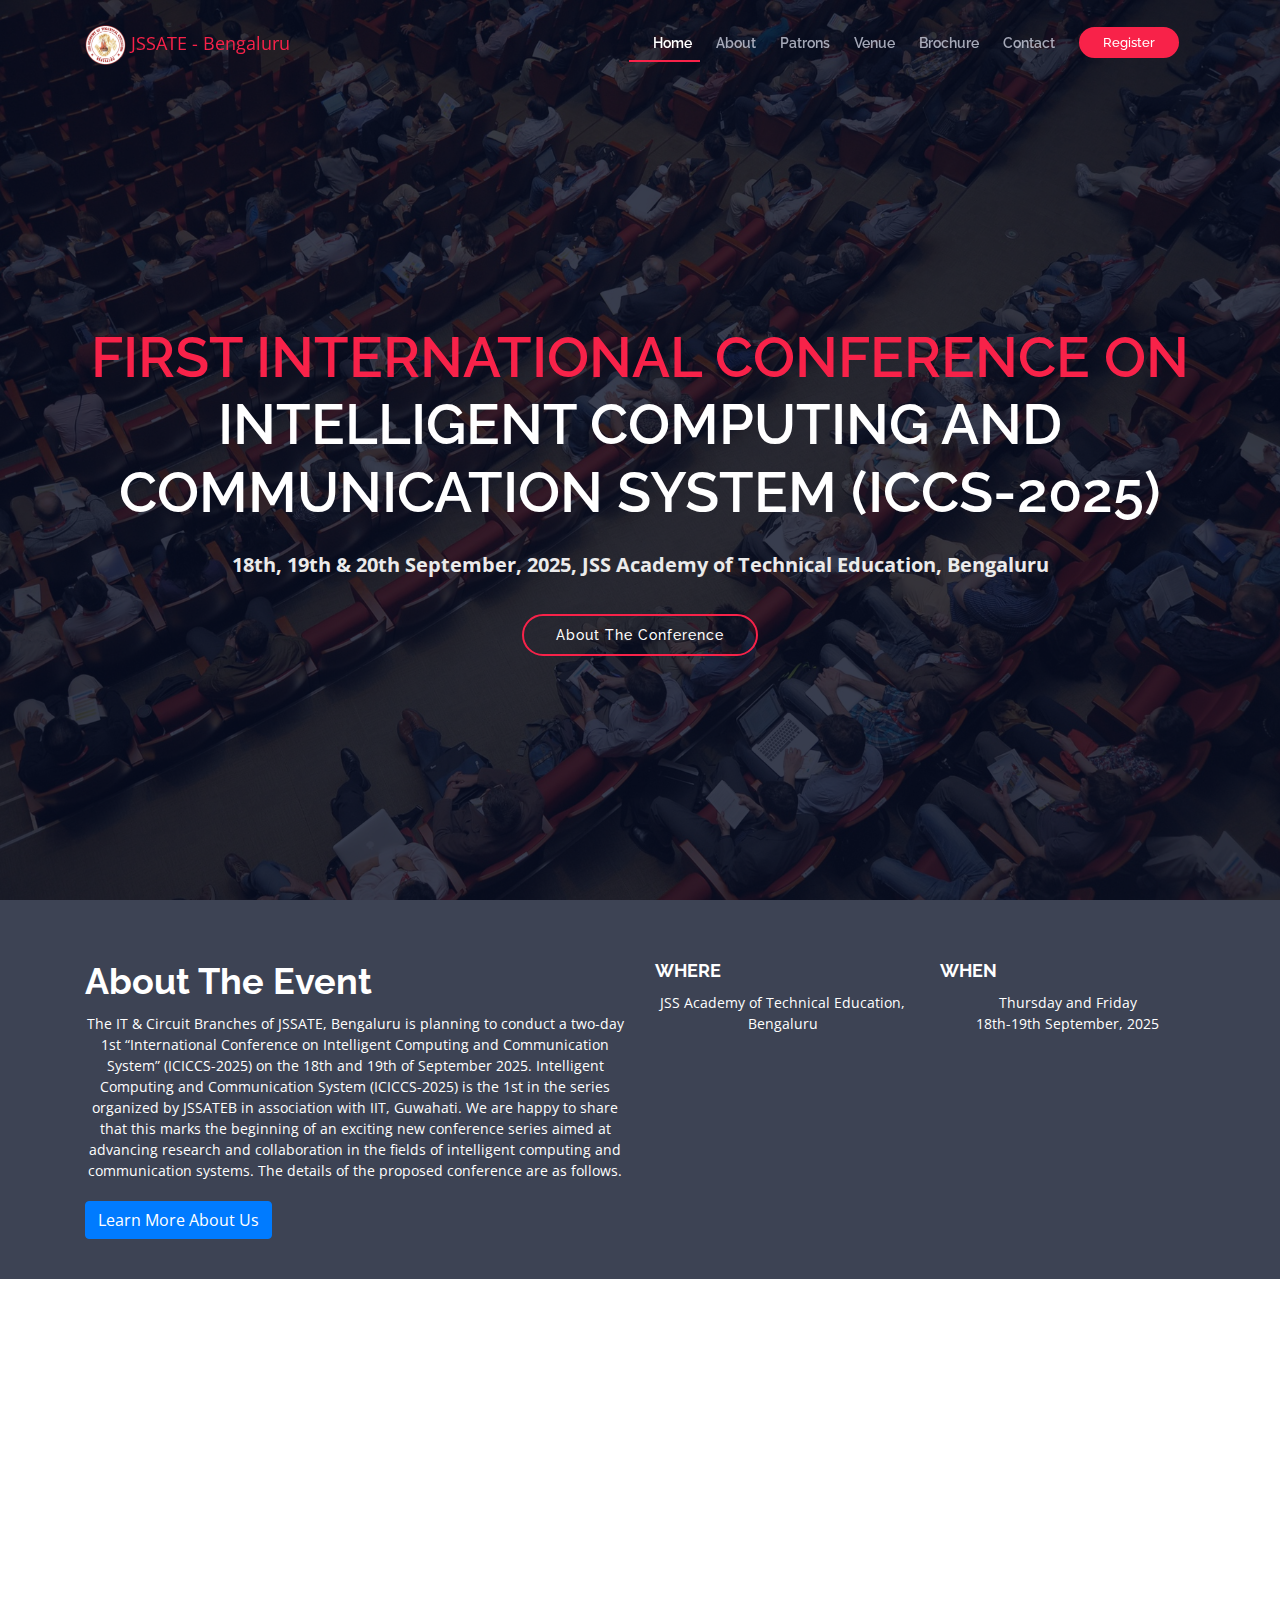
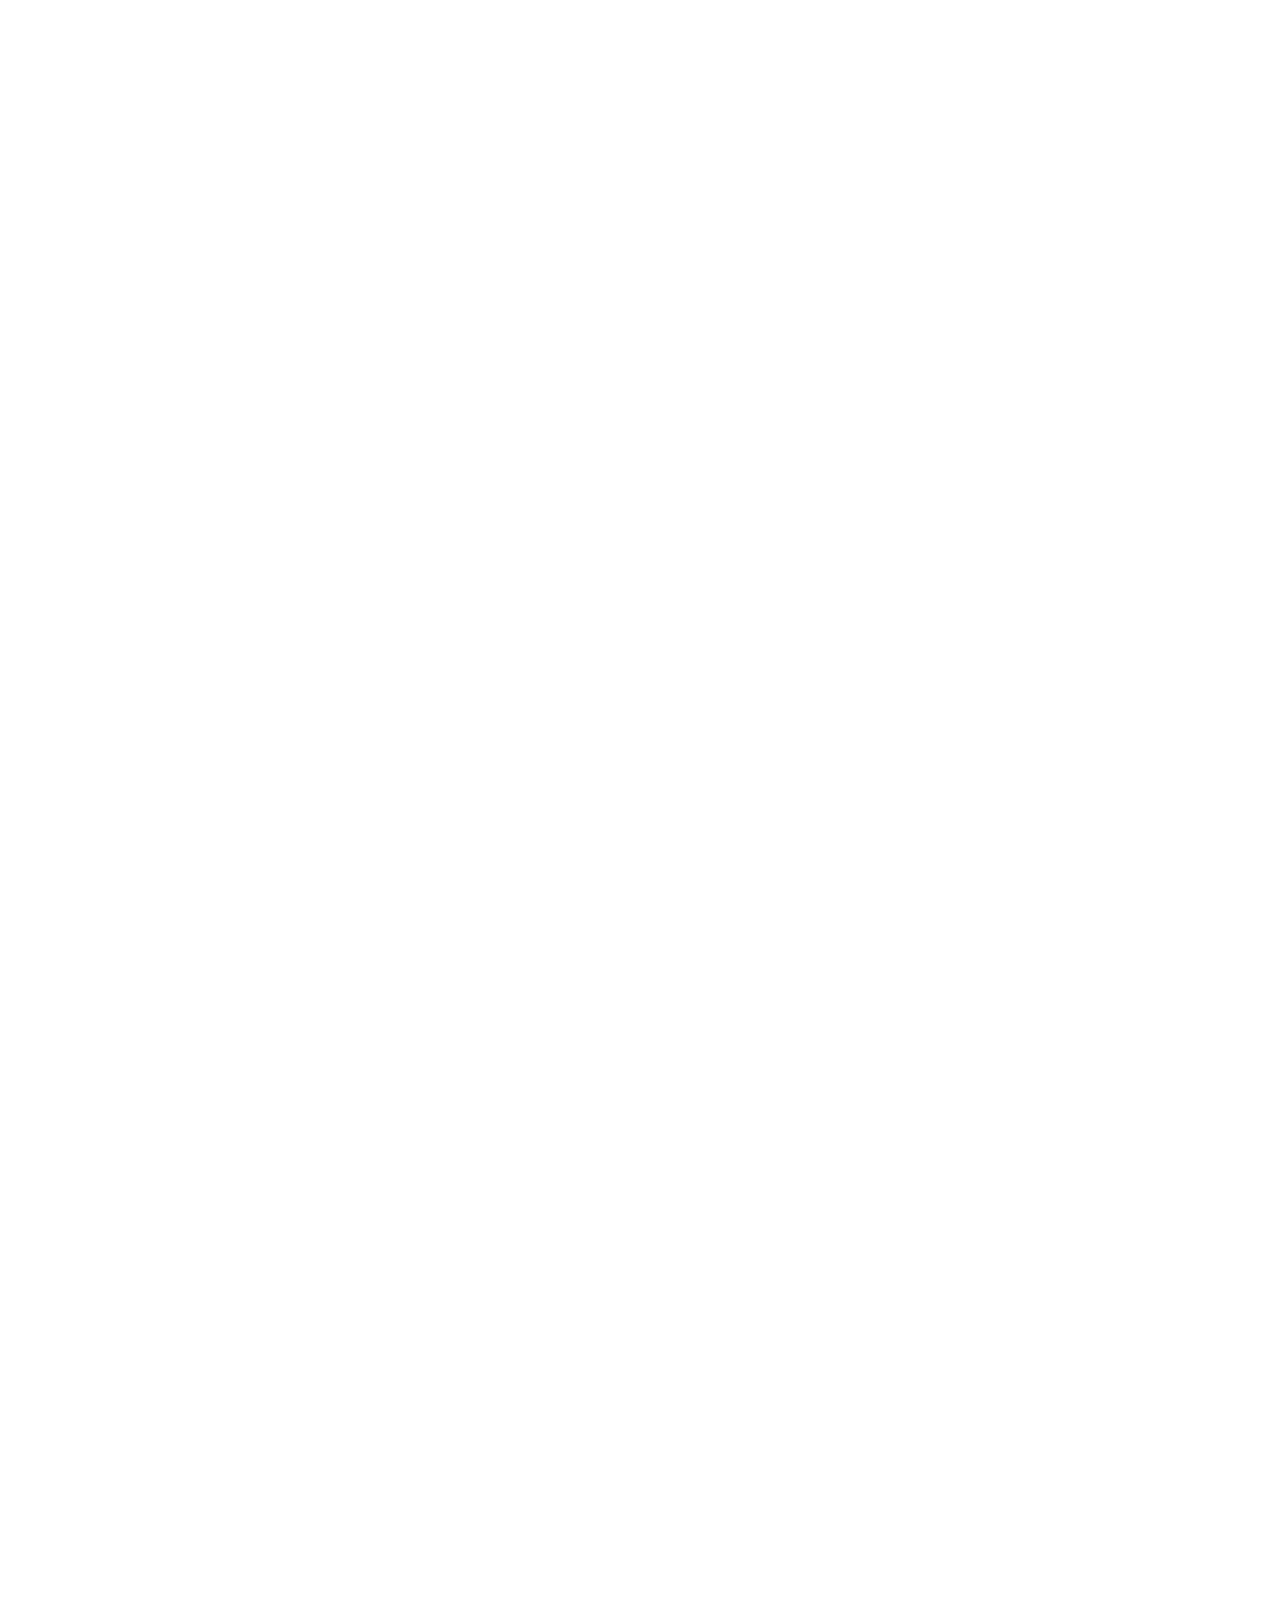
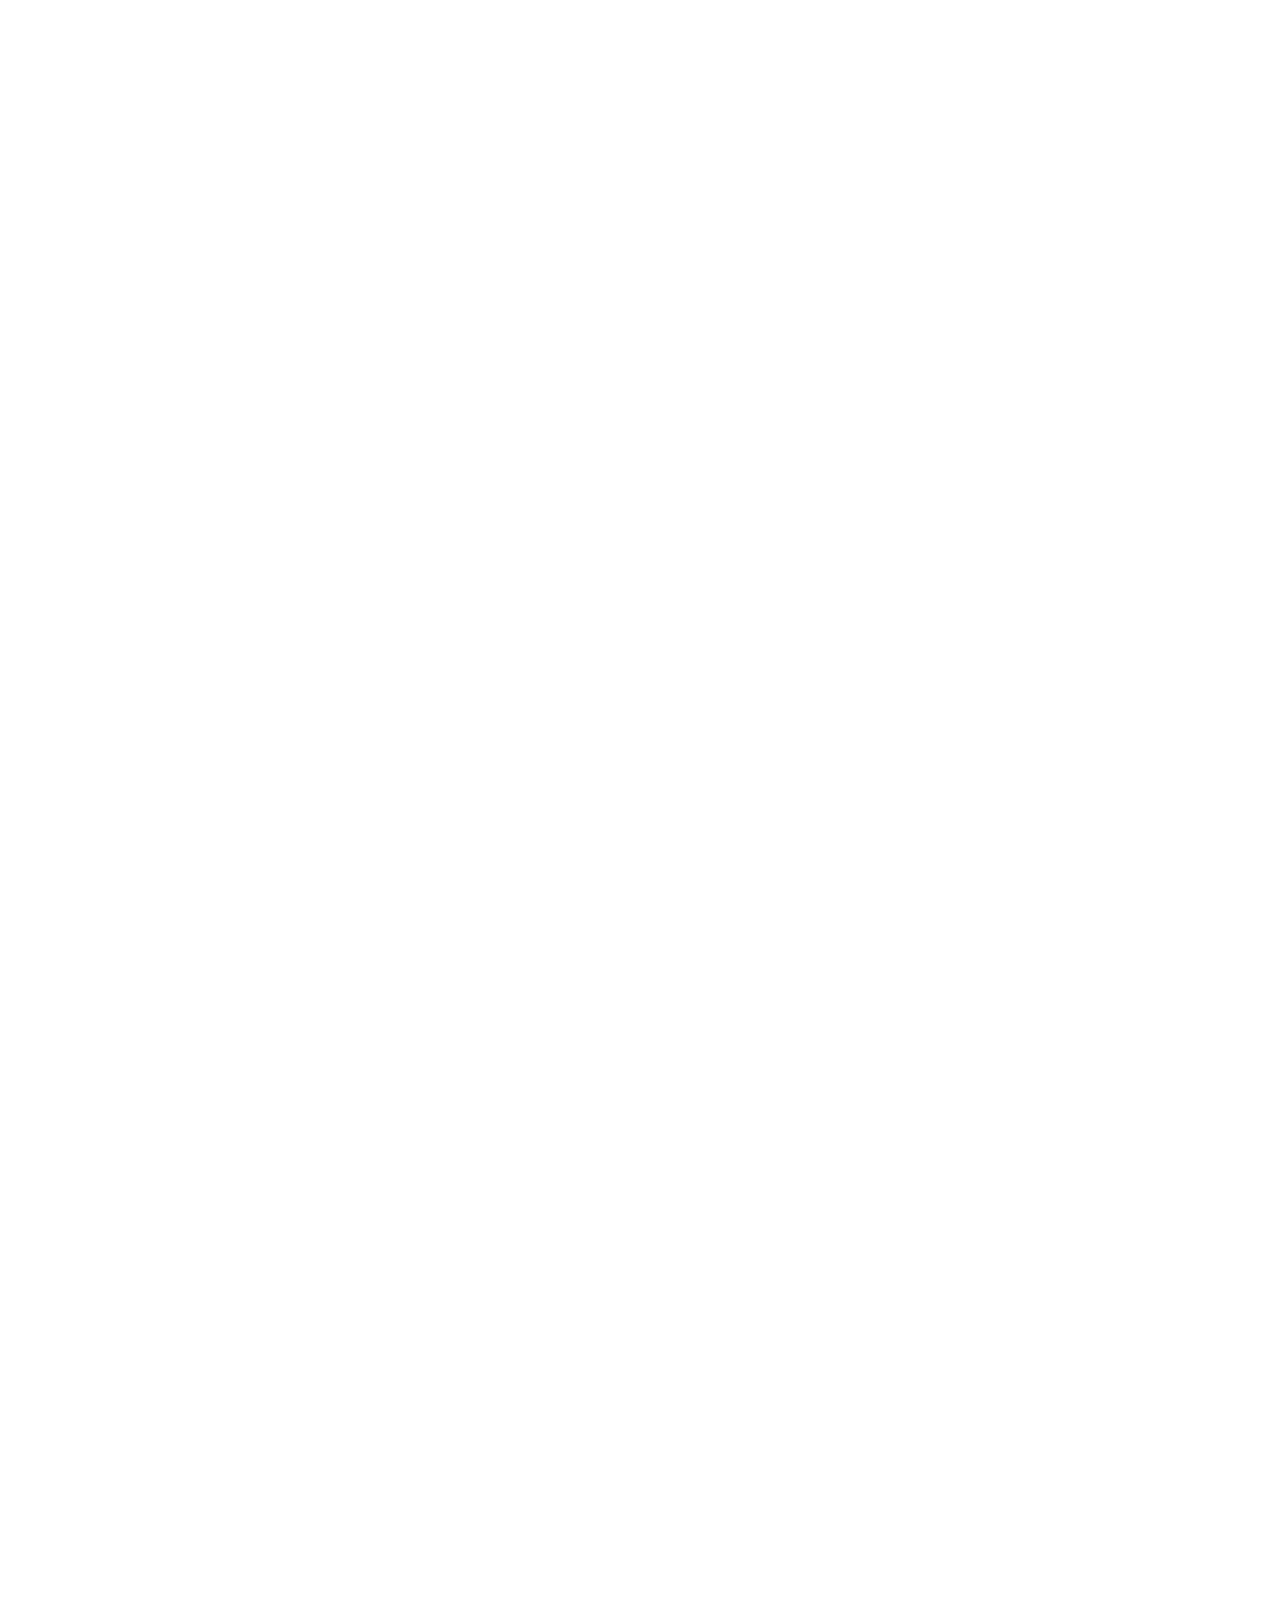
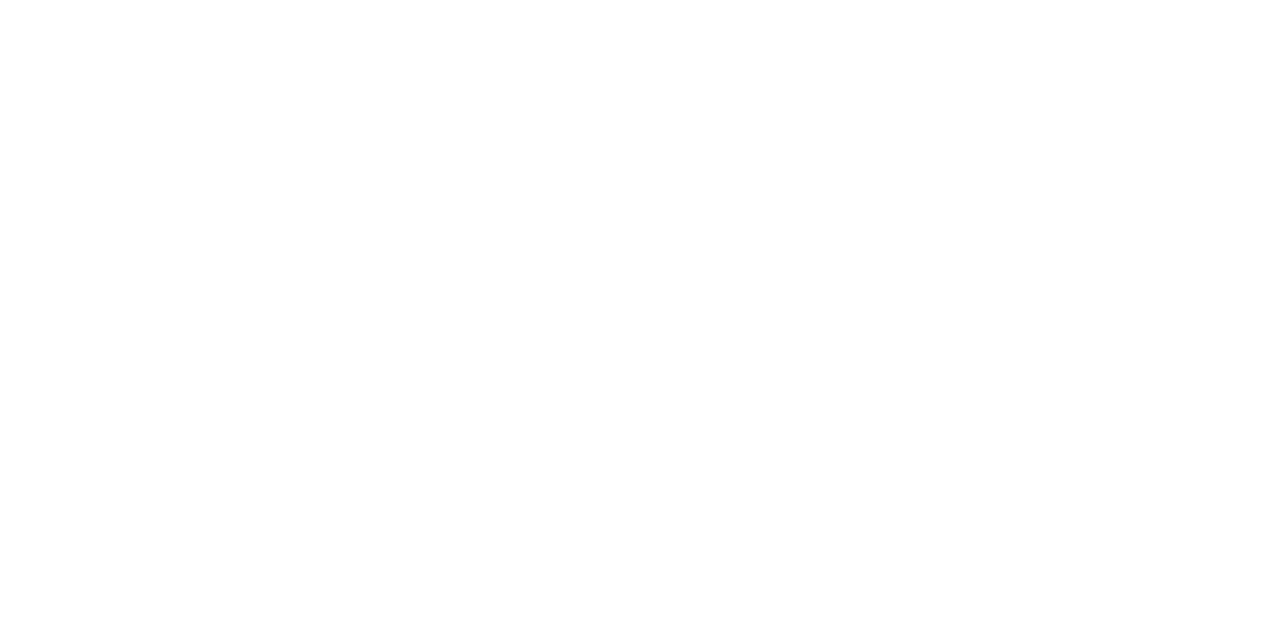
<file: index.html>
<!DOCTYPE html>
<html lang="en">

<head>
  <meta charset="utf-8">
  <title>JSSATE- IEEE International Conference</title>
  <meta content="width=device-width, initial-scale=1.0" name="viewport">
  <meta content="" name="keywords">
  <meta content="" name="description">

  <!-- Favicons -->
  <link href="img/gallery/jssate.webp" rel="icon">
  <link href="img/apple-touch-icon.png" rel="apple-touch-icon">

  <!-- Google Fonts -->
  <link href="https://fonts.googleapis.com/css?family=Open+Sans:300,300i,400,400i,700,700i|Raleway:300,400,500,700,800" rel="stylesheet">

  <!-- Bootstrap CSS File -->
  <link href="lib/bootstrap/css/bootstrap.min.css" rel="stylesheet">

  <!-- Libraries CSS Files -->
  <link href="lib/font-awesome/css/font-awesome.min.css" rel="stylesheet">
  <link href="lib/animate/animate.min.css" rel="stylesheet">
  <link href="lib/venobox/venobox.css" rel="stylesheet">
  <link href="lib/owlcarousel/assets/owl.carousel.min.css" rel="stylesheet">

  <!-- Main Stylesheet File -->
  <link href="css/style.css" rel="stylesheet">

  <!-- =======================================================
    Theme Name: TheEvent
    Theme URL: https://bootstrapmade.com/theevent-conference-event-bootstrap-template/
    Author: BootstrapMade.com
    License: https://bootstrapmade.com/license/
  ======================================================= -->
</head>

<body>

  <!--==========================
    Header
  ============================-->
  <header id="header">
    <div class="container">

      <div id="logo" class="pull-left">
        <!-- Uncomment below if you prefer to use a text logo -->
        <style>
          p {
              color: white;
              text-align: center;
              font-size: large;
          }
      </style>
      
      <p><a href= "index.html"><img src="img/onlyjss.png" alt="" title="">  JSSATE - Bengaluru <p> 
        
      </div>
     

      <nav id="nav-menu-container">
        <ul class="nav-menu">
          <li class="menu-active"><a href="#intro">Home</a></li>
          <li><a href="about.html">About</a></li>
          <li><a href="patrons.html">Patrons</a></li>
          <li><a href="#venue">Venue</a></li>
          <li><a href="brochure.html">Brochure</a></li>
          <!-- <li><a href="#hotels">Hotels</a></li>
          <li><a href="#gallery">Gallery</a></li> -->
          <!-- <li><a href="#supporters">Sponsors</a></li> -->
          <li><a href="#contact">Contact</a></li>
          
          <li class="buy-tickets"><a href="register.html">Register</a></li>


        </ul>
      </nav><!-- #nav-menu-container -->
    </div>
  </header><!-- #header -->

  <!--==========================
    Intro Section
  ============================-->
  <section id="intro">
    <div class="intro-container wow fadeIn">
      <h1 class="mb-4 pb-0"><span>FIRST INTERNATIONAL CONFERENCE ON </span><br>INTELLIGENT COMPUTING AND COMMUNICATION SYSTEM (ICCS-2025)<br></h1>
      <p class="mb-4 pb-0">18th, 19th & 20th September, 2025, JSS Academy of Technical Education, Bengaluru</p>
<!--       <a href="Youtube Video abt coference" class="venobox play-btn mb-4" data-vbtype="video"
        data-autoplay="true"></a> -->
      <a href="about.html" class="about-btn scrollto">About The Conference</a>
    </div>
  </section>

  <main id="main">

 <!--==========================
  About Section
============================-->
<section id="about">
  <div class="container">
    <div class="row">
      <div class="col-lg-6">
        <h2>About The Event</h2>
        <p>The IT & Circuit Branches of JSSATE, Bengaluru is planning to conduct a two-day 1st 
          “International Conference on Intelligent Computing and Communication System” (ICICCS-2025) on the 18th and 19th of September 2025. 
          Intelligent Computing and Communication System (ICICCS-2025) is the 1st in the series organized by JSSATEB in association with IIT, Guwahati.
          We are happy to share that this marks the beginning of an exciting new conference series aimed at advancing research and collaboration in the 
          fields of intelligent computing and communication systems. The details of the proposed conference are as follows.
        </p>
        <a href="about.html" class="btn btn-primary">Learn More About Us</a>
       
      </div>
      <div class="col-lg-3">
        <h3>Where</h3>
        <p>JSS Academy of Technical Education, Bengaluru</p>
      </div>
      <div class="col-lg-3">
        <h3>When</h3>
        <p>Thursday and Friday<br>18th-19th September, 2025</p>
      </div>
    </div>
  </div>
</section>


<section id="speakers" class="wow fadeInUp">
  <div class="container">
    <div class="section-header">
      <h2>PATRONS</h2>
    </div>

    <!-- Row for Jagadguru Sri Shivarathri Deshikendra Mahaswamigalavaru -->
    <div class="row justify-content-center">
      <div class="col-lg-6 col-md-6">
        <div class="speaker text-center">
          <img src="img/shivarathri_swamiji.png" alt="Speaker 1" class="img-fluid">
          <div class="details">
            <h3 style="font-size: 15px;">His Holiness<br>Jagadguru Sri Shivarathri Deshikendra Mahaswamigalavaru</h3>
            <p>Chief Patron</p>
          </div>
        </div>
      </div>
    </div>

    <!-- Other Patrons -->
    <div class="row">
      <div class="col-lg-4 col-md-6">
        <div class="speaker">
          <img src="img/bhetsurmath.jpg" alt="Speaker 2" class="img-fluid">
          <div class="details">
            <h3>Dr. C G Betsurmath</h3>
            <p>Patron Executive Secretary, JSSMVP, Mysuru</p>
          </div>
        </div>
      </div>
      <div class="col-lg-4 col-md-6">
        <div class="speaker">
          <img src="img/Suresh.jpg" alt="Speaker 3" class="img-fluid">
          <div class="details">
            <h3>Dr. B. Suresh</h3>
            <p style="font-size: 10px;">Patron Pro-Chancellor, JSS AHER-Mysuru & Director, TED, JSSMVP, Mysuru</p>
          </div>
        </div>
      </div>
      <div class="col-lg-4 col-md-6">
        <div class="speaker">
          <img src="img/mahadevswamy.jpeg" alt="Speaker 5" class="img-fluid">
          <div class="details">
            <h3>Dr. H R Mahadevaswamyr</h3>
            <p style="font-size: 10px;">Patron Vice Chancellor, VTU, Belagavi</p>
          </div>
        </div>
      </div>
    </div>

    <!-- Last Row (Centered) -->
    <div class="row justify-content-center">
      <div class="col-lg-4 col-md-6">
        <div class="speaker text-center">
          <img src="img/vidyashankar.png" alt="Speaker 6" class="img-fluid">
          <div class="details">
            <h3> Dr. S. Vidyashankar </h3>
            <p>Patron Vice Chancellor, VTU, Belagavi</p>
          </div>
        </div>
      </div>
      <div class="col-lg-4 col-md-6">
        <div class="speaker text-center">
          <img src="img/bhimasen.jpeg" alt="Speaker 4" class="img-fluid">
          <div class="details">
            <h3>Dr. Bhimasen Soragaon</h3>
            <p>Co-Patron JSSATE, Bengaluru </p>
          </div>
        </div>
      </div>
    </div>
  </div>
</section>




    <!--==========================
      Schedule Section
    ============================-->
    <!-- <section id="schedule" class="section-with-bg">
      <div class="container wow fadeInUp">
        <div class="section-header">
          <h2>Event Schedule</h2>
          <p>Here is our event schedule</p>
        </div>

        <ul class="nav nav-tabs" role="tablist">
          <li class="nav-item">
            <a class="nav-link active" href="#day-1" role="tab" data-toggle="tab">Day 1</a>
          </li>
          <li class="nav-item">
            <a class="nav-link" href="#day-2" role="tab" data-toggle="tab">Day 2</a>
          </li>
          <li class="nav-item">
            <a class="nav-link" href="#day-3" role="tab" data-toggle="tab">Day 3</a>
          </li>
        </ul>

        <h3 class="sub-heading">Voluptatem nulla veniam soluta et corrupti consequatur neque eveniet officia. Eius
          necessitatibus voluptatem quis labore perspiciatis quia.</h3>

        <div class="tab-content row justify-content-center">

          <!-- Schdule Day 1 -->
          <!-- <div role="tabpanel" class="col-lg-9 tab-pane fade show active" id="day-1">

            <div class="row schedule-item">
              <div class="col-md-2"><time>09:30 AM</time></div>
              <div class="col-md-10">
                <h4>Registration</h4>
                <p>Fugit voluptas iusto maiores temporibus autem numquam magnam.</p>
              </div>
            </div>

            <div class="row schedule-item">
              <div class="col-md-2"><time>10:00 AM</time></div>
              <div class="col-md-10">
                <div class="speaker">
                  <img src="img/speakers/1.jpg" alt="Brenden Legros">
                </div>
                <h4>Keynote <span>Brenden Legros</span></h4>
                <p>Facere provident incidunt quos voluptas.</p>
              </div>
            </div>

            <div class="row schedule-item">
              <div class="col-md-2"><time>11:00 AM</time></div>
              <div class="col-md-10">
                <div class="speaker">
                  <img src="img/speakers/2.jpg" alt="Hubert Hirthe">
                </div>
                <h4>Et voluptatem iusto dicta nobis. <span>Hubert Hirthe</span></h4>
                <p>Maiores dignissimos neque qui cum accusantium ut sit sint inventore.</p>
              </div>
            </div>

            <div class="row schedule-item">
              <div class="col-md-2"><time>12:00 AM</time></div>
              <div class="col-md-10">
                <div class="speaker">
                  <img src="img/speakers/3.jpg" alt="Cole Emmerich">
                </div>
                <h4>Explicabo et rerum quis et ut ea. <span>Cole Emmerich</span></h4>
                <p>Veniam accusantium laborum nihil eos eaque accusantium aspernatur.</p>
              </div>
            </div>

            <div class="row schedule-item">
              <div class="col-md-2"><time>02:00 PM</time></div>
              <div class="col-md-10">
                <div class="speaker">
                  <img src="img/speakers/4.jpg" alt="Jack Christiansen">
                </div>
                <h4>Qui non qui vel amet culpa sequi. <span>Jack Christiansen</span></h4>
                <p>Nam ex distinctio voluptatem doloremque suscipit iusto.</p>
              </div>
            </div>

            <div class="row schedule-item">
              <div class="col-md-2"><time>03:00 PM</time></div>
              <div class="col-md-10">
                <div class="speaker">
                  <img src="img/speakers/5.jpg" alt="Alejandrin Littel">
                </div>
                <h4>Quos ratione neque expedita asperiores. <span>Alejandrin Littel</span></h4>
                <p>Eligendi quo eveniet est nobis et ad temporibus odio quo.</p>
              </div>
            </div>

            <div class="row schedule-item">
              <div class="col-md-2"><time>04:00 PM</time></div>
              <div class="col-md-10">
                <div class="speaker">
                  <img src="img/speakers/6.jpg" alt="Willow Trantow">
                </div>
                <h4>Quo qui praesentium nesciunt <span>Willow Trantow</span></h4>
                <p>Voluptatem et alias dolorum est aut sit enim neque veritatis.</p>
              </div>
            </div>

          </div> -->
          <!-- End Schdule Day 1 -->

          <!-- Schdule Day 2 -->
          <!-- <div role="tabpanel" class="col-lg-9  tab-pane fade" id="day-2">

            <div class="row schedule-item">
              <div class="col-md-2"><time>10:00 AM</time></div>
              <div class="col-md-10">
                <div class="speaker">
                  <img src="img/speakers/1.jpg" alt="Brenden Legros">
                </div>
                <h4>Libero corrupti explicabo itaque. <span>Brenden Legros</span></h4>
                <p>Facere provident incidunt quos voluptas.</p>
              </div>
            </div>

            <div class="row schedule-item">
              <div class="col-md-2"><time>11:00 AM</time></div>
              <div class="col-md-10">
                <div class="speaker">
                  <img src="img/speakers/2.jpg" alt="Hubert Hirthe">
                </div>
                <h4>Et voluptatem iusto dicta nobis. <span>Hubert Hirthe</span></h4>
                <p>Maiores dignissimos neque qui cum accusantium ut sit sint inventore.</p>
              </div>
            </div>

            <div class="row schedule-item">
              <div class="col-md-2"><time>12:00 AM</time></div>
              <div class="col-md-10">
                <div class="speaker">
                  <img src="img/speakers/3.jpg" alt="Cole Emmerich">
                </div>
                <h4>Explicabo et rerum quis et ut ea. <span>Cole Emmerich</span></h4>
                <p>Veniam accusantium laborum nihil eos eaque accusantium aspernatur.</p>
              </div>
            </div>

            <div class="row schedule-item">
              <div class="col-md-2"><time>02:00 PM</time></div>
              <div class="col-md-10">
                <div class="speaker">
                  <img src="img/speakers/4.jpg" alt="Jack Christiansen">
                </div>
                <h4>Qui non qui vel amet culpa sequi. <span>Jack Christiansen</span></h4>
                <p>Nam ex distinctio voluptatem doloremque suscipit iusto.</p>
              </div>
            </div>

            <div class="row schedule-item">
              <div class="col-md-2"><time>03:00 PM</time></div>
              <div class="col-md-10">
                <div class="speaker">
                  <img src="img/speakers/5.jpg" alt="Alejandrin Littel">
                </div>
                <h4>Quos ratione neque expedita asperiores. <span>Alejandrin Littel</span></h4>
                <p>Eligendi quo eveniet est nobis et ad temporibus odio quo.</p>
              </div>
            </div>

            <div class="row schedule-item">
              <div class="col-md-2"><time>04:00 PM</time></div>
              <div class="col-md-10">
                <div class="speaker">
                  <img src="img/speakers/6.jpg" alt="Willow Trantow">
                </div>
                <h4>Quo qui praesentium nesciunt <span>Willow Trantow</span></h4>
                <p>Voluptatem et alias dolorum est aut sit enim neque veritatis.</p>
              </div>
            </div>

          </div> -->
          <!-- End Schdule Day 2 -->

          <!-- Schdule Day 3 -->
          <!-- <div role="tabpanel" class="col-lg-9  tab-pane fade" id="day-3">

            <div class="row schedule-item">
              <div class="col-md-2"><time>10:00 AM</time></div>
              <div class="col-md-10">
                <div class="speaker">
                  <img src="img/speakers/2.jpg" alt="Hubert Hirthe">
                </div>
                <h4>Et voluptatem iusto dicta nobis. <span>Hubert Hirthe</span></h4>
                <p>Maiores dignissimos neque qui cum accusantium ut sit sint inventore.</p>
              </div>
            </div>

            <div class="row schedule-item">
              <div class="col-md-2"><time>11:00 AM</time></div>
              <div class="col-md-10">
                <div class="speaker">
                  <img src="img/speakers/3.jpg" alt="Cole Emmerich">
                </div>
                <h4>Explicabo et rerum quis et ut ea. <span>Cole Emmerich</span></h4>
                <p>Veniam accusantium laborum nihil eos eaque accusantium aspernatur.</p>
              </div>
            </div>

            <div class="row schedule-item">
              <div class="col-md-2"><time>12:00 AM</time></div>
              <div class="col-md-10">
                <div class="speaker">
                  <img src="img/speakers/1.jpg" alt="Brenden Legros">
                </div>
                <h4>Libero corrupti explicabo itaque. <span>Brenden Legros</span></h4>
                <p>Facere provident incidunt quos voluptas.</p>
              </div>
            </div>

            <div class="row schedule-item">
              <div class="col-md-2"><time>02:00 PM</time></div>
              <div class="col-md-10">
                <div class="speaker">
                  <img src="img/speakers/4.jpg" alt="Jack Christiansen">
                </div>
                <h4>Qui non qui vel amet culpa sequi. <span>Jack Christiansen</span></h4>
                <p>Nam ex distinctio voluptatem doloremque suscipit iusto.</p>
              </div>
            </div>

            <div class="row schedule-item">
              <div class="col-md-2"><time>03:00 PM</time></div>
              <div class="col-md-10">
                <div class="speaker">
                  <img src="img/speakers/5.jpg" alt="Alejandrin Littel">
                </div>
                <h4>Quos ratione neque expedita asperiores. <span>Alejandrin Littel</span></h4>
                <p>Eligendi quo eveniet est nobis et ad temporibus odio quo.</p>
              </div>
            </div>

            <div class="row schedule-item">
              <div class="col-md-2"><time>04:00 PM</time></div>
              <div class="col-md-10">
                <div class="speaker">
                  <img src="img/speakers/6.jpg" alt="Willow Trantow">
                </div>
                <h4>Quo qui praesentium nesciunt <span>Willow Trantow</span></h4>
                <p>Voluptatem et alias dolorum est aut sit enim neque veritatis.</p>
              </div>
            </div>

          </div> -->
          <!-- End Schdule Day 2 -->

        <!-- </div>

      </div>

    </section> --> 

    <!--==========================
      Venue Section
    ============================-->
    <section id="venue" class="wow fadeInUp">

      <div class="container-fluid">

        <div class="section-header">
          <h2>Event Venue</h2>
          <p>Event venue location info</p>
        </div>

        <div class="row no-gutters">
          <div class="col-lg-6 venue-map">
            <iframe src="https://www.google.com/maps/embed?pb=!1m18!1m12!1m3!1d3554.8648664104144!2d77.50191397464961!3d12.902388787406622!2m3!1f0!2f0!3f0!3m2!1i1024!2i768!4f13.1!3m3!1m2!1s0x3bae15a006e15e11%3A0xa3427875cea82218!2sJSS%20Academy%20Of%20Technical%20Education!5e1!3m2!1sen!2sus!4v1724679668235!5m2!1sen!2sus" frameborder="0" style="border:0" allowfullscreen></iframe>
          </div>

          <div class="col-lg-6 venue-info">
            <div class="row justify-content-center">
              <div class="col-11 col-lg-8">
                <h3>JSS Academy of Technical Education, Bengaluru</h3>
                <!-- <p>Iste nobis eum sapiente sunt enim dolores labore accusantium autem. Cumque beatae ipsam. Est quae sit qui voluptatem corporis velit. Qui maxime accusamus possimus. Consequatur sequi et ea suscipit enim nesciunt quia velit.</p> -->
              </div>
            </div>
          </div>
        </div>

      </div>

      <!-- <div class="container-fluid venue-gallery-container">
        <div class="row no-gutters">

          <div class="col-lg-3 col-md-4">
            <div class="venue-gallery">
              <a href="img/venue-gallery/1.jpg" class="venobox" data-gall="venue-gallery">
                <img src="img/venue-gallery/1.jpg" alt="" class="img-fluid">
              </a>
            </div>
          </div>

          <div class="col-lg-3 col-md-4">
            <div class="venue-gallery">
              <a href="img/venue-gallery/2.jpg" class="venobox" data-gall="venue-gallery">
                <img src="img/venue-gallery/2.jpg" alt="" class="img-fluid">
              </a>
            </div>
          </div>

          <div class="col-lg-3 col-md-4">
            <div class="venue-gallery">
              <a href="img/venue-gallery/3.jpg" class="venobox" data-gall="venue-gallery">
                <img src="img/venue-gallery/3.jpg" alt="" class="img-fluid">
              </a>
            </div>
          </div>

          <div class="col-lg-3 col-md-4">
            <div class="venue-gallery">
              <a href="img/venue-gallery/4.jpg" class="venobox" data-gall="venue-gallery">
                <img src="img/venue-gallery/4.jpg" alt="" class="img-fluid">
              </a>
            </div>
          </div>

          <div class="col-lg-3 col-md-4">
            <div class="venue-gallery">
              <a href="img/venue-gallery/5.jpg" class="venobox" data-gall="venue-gallery">
                <img src="img/venue-gallery/5.jpg" alt="" class="img-fluid">
              </a>
            </div>
          </div>

          <div class="col-lg-3 col-md-4">
            <div class="venue-gallery">
              <a href="img/venue-gallery/6.jpg" class="venobox" data-gall="venue-gallery">
                <img src="img/venue-gallery/6.jpg" alt="" class="img-fluid">
              </a>
            </div>
          </div>

          <div class="col-lg-3 col-md-4">
            <div class="venue-gallery">
              <a href="img/venue-gallery/7.jpg" class="venobox" data-gall="venue-gallery">
                <img src="img/venue-gallery/7.jpg" alt="" class="img-fluid">
              </a>
            </div>
          </div>

          <div class="col-lg-3 col-md-4">
            <div class="venue-gallery">
              <a href="img/venue-gallery/8.jpg" class="venobox" data-gall="venue-gallery">
                <img src="img/venue-gallery/8.jpg" alt="" class="img-fluid">
              </a>
            </div>
          </div>

        </div>
      </div> 

    </section>-->

    <!--==========================
      Hotels Section
    ============================-->
    <!-- <section id="hotels" class="section-with-bg wow fadeInUp">

      <div class="container">
        <div class="section-header">
          <h2>Hotels</h2>
          <p>Her are some nearby hotels</p>
        </div>

        <div class="row">

          <div class="col-lg-4 col-md-6">
            <div class="hotel">
              <div class="hotel-img">
                <img src="img/hotels/1.jpg" alt="Hotel 1" class="img-fluid">
              </div>
              <h3><a href="#">Hotel 1</a></h3>
              <div class="stars">
                <i class="fa fa-star"></i>
                <i class="fa fa-star"></i>
                <i class="fa fa-star"></i>
                <i class="fa fa-star"></i>
                <i class="fa fa-star"></i>
              </div>
              <p>0.4 Mile from the Venue</p>
            </div>
          </div>

          <div class="col-lg-4 col-md-6">
            <div class="hotel">
              <div class="hotel-img">
                <img src="img/hotels/2.jpg" alt="Hotel 2" class="img-fluid">
              </div>
              <h3><a href="#">Hotel 2</a></h3>
              <div class="stars">
                <i class="fa fa-star"></i>
                <i class="fa fa-star"></i>
                <i class="fa fa-star"></i>
                <i class="fa fa-star"></i>
                <i class="fa fa-star-half-full"></i>
              </div>
              <p>0.5 Mile from the Venue</p>
            </div>
          </div>

          <div class="col-lg-4 col-md-6">
            <div class="hotel">
              <div class="hotel-img">
                <img src="img/hotels/3.jpg" alt="Hotel 3" class="img-fluid">
              </div>
              <h3><a href="#">Hotel 3</a></h3>
              <div class="stars">
                <i class="fa fa-star"></i>
                <i class="fa fa-star"></i>
                <i class="fa fa-star"></i>
                <i class="fa fa-star"></i>
              </div>
              <p>0.6 Mile from the Venue</p>
            </div>
          </div>

        </div>
      </div>

    </section> -->

    <!--==========================
      Gallery Section
    ============================-->
    <!-- <section id="gallery" class="wow fadeInUp">

      <div class="container">
        <div class="section-header">
          <h2>Gallery</h2>
          <p>Check our gallery from the recent events</p>
        </div>
      </div>

      <div class="owl-carousel gallery-carousel">
        <a href="img/gallery/1.jpg" class="venobox" data-gall="gallery-carousel"><img src="img/gallery/1.jpg" alt=""></a>
        <a href="img/gallery/2.jpg" class="venobox" data-gall="gallery-carousel"><img src="img/gallery/2.jpg" alt=""></a>
        <a href="img/gallery/3.jpg" class="venobox" data-gall="gallery-carousel"><img src="img/gallery/3.jpg" alt=""></a>
        <a href="img/gallery/4.jpg" class="venobox" data-gall="gallery-carousel"><img src="img/gallery/4.jpg" alt=""></a>
        <a href="img/gallery/5.jpg" class="venobox" data-gall="gallery-carousel"><img src="img/gallery/5.jpg" alt=""></a>
        <a href="img/gallery/6.jpg" class="venobox" data-gall="gallery-carousel"><img src="img/gallery/6.jpg" alt=""></a>
        <a href="img/gallery/7.jpg" class="venobox" data-gall="gallery-carousel"><img src="img/gallery/7.jpg" alt=""></a>
        <a href="img/gallery/8.jpg" class="venobox" data-gall="gallery-carousel"><img src="img/gallery/8.jpg" alt=""></a>
      </div>

    </section> -->

    <!--==========================
      Sponsors Section
    ============================-->
    <!-- <section id="supporters" class="section-with-bg wow fadeInUp">

      <div class="container">
        <div class="section-header">
          <h2>Sponsors</h2>
        </div>

        <div class="row no-gutters supporters-wrap clearfix">

          <div class="col-lg-3 col-md-4 col-xs-6">
            <div class="supporter-logo">
              <img src="img/supporters/1.png" class="img-fluid" alt="">
            </div>
          </div>
          
          <div class="col-lg-3 col-md-4 col-xs-6">
            <div class="supporter-logo">
              <img src="img/supporters/2.png" class="img-fluid" alt="">
            </div>
          </div>
        
          <div class="col-lg-3 col-md-4 col-xs-6">
            <div class="supporter-logo">
              <img src="img/supporters/3.png" class="img-fluid" alt="">
            </div>
          </div>
          
          <div class="col-lg-3 col-md-4 col-xs-6">
            <div class="supporter-logo">
              <img src="img/supporters/4.png" class="img-fluid" alt="">
            </div>
          </div>
          
          <div class="col-lg-3 col-md-4 col-xs-6">
            <div class="supporter-logo">
              <img src="img/supporters/5.png" class="img-fluid" alt="">
            </div>
          </div>
        
          <div class="col-lg-3 col-md-4 col-xs-6">
            <div class="supporter-logo">
              <img src="img/supporters/6.png" class="img-fluid" alt="">
            </div>
          </div>
          
          <div class="col-lg-3 col-md-4 col-xs-6">
            <div class="supporter-logo">
              <img src="img/supporters/7.png" class="img-fluid" alt="">
            </div>
          </div>
          
          <div class="col-lg-3 col-md-4 col-xs-6">
            <div class="supporter-logo">
              <img src="img/supporters/8.png" class="img-fluid" alt="">
            </div>
          </div>

        </div>

      </div>

    </section> -->

    <!--==========================
      F.A.Q Section
    ============================-->
    <!-- <section id="faq" class="wow fadeInUp">

      <div class="container">

        <div class="section-header">
          <h2>F.A.Q </h2>
        </div>

        <div class="row justify-content-center">
          <div class="col-lg-9">
              <ul id="faq-list">

                <li>
                  <a data-toggle="collapse" class="collapsed" href="#faq1">Non consectetur a erat nam at lectus urna duis? <i class="fa fa-minus-circle"></i></a>
                  <div id="faq1" class="collapse" data-parent="#faq-list">
                    <p>
                      Feugiat pretium nibh ipsum consequat. Tempus iaculis urna id volutpat lacus laoreet non curabitur gravida. Venenatis lectus magna fringilla urna porttitor rhoncus dolor purus non.
                    </p>
                  </div>
                </li>
      
                <li>
                  <a data-toggle="collapse" href="#faq2" class="collapsed">Feugiat scelerisque varius morbi enim nunc faucibus a pellentesque? <i class="fa fa-minus-circle"></i></a>
                  <div id="faq2" class="collapse" data-parent="#faq-list">
                    <p>
                      Dolor sit amet consectetur adipiscing elit pellentesque habitant morbi. Id interdum velit laoreet id donec ultrices. Fringilla phasellus faucibus scelerisque eleifend donec pretium. Est pellentesque elit ullamcorper dignissim. Mauris ultrices eros in cursus turpis massa tincidunt dui.
                    </p>
                  </div>
                </li>
      
                <li>
                  <a data-toggle="collapse" href="#faq3" class="collapsed">Dolor sit amet consectetur adipiscing elit pellentesque habitant morbi? <i class="fa fa-minus-circle"></i></a>
                  <div id="faq3" class="collapse" data-parent="#faq-list">
                    <p>
                      Eleifend mi in nulla posuere sollicitudin aliquam ultrices sagittis orci. Faucibus pulvinar elementum integer enim. Sem nulla pharetra diam sit amet nisl suscipit. Rutrum tellus pellentesque eu tincidunt. Lectus urna duis convallis convallis tellus. Urna molestie at elementum eu facilisis sed odio morbi quis
                    </p>
                  </div>
                </li>
      
                <li>
                  <a data-toggle="collapse" href="#faq4" class="collapsed">Ac odio tempor orci dapibus. Aliquam eleifend mi in nulla? <i class="fa fa-minus-circle"></i></a>
                  <div id="faq4" class="collapse" data-parent="#faq-list">
                    <p>
                      Dolor sit amet consectetur adipiscing elit pellentesque habitant morbi. Id interdum velit laoreet id donec ultrices. Fringilla phasellus faucibus scelerisque eleifend donec pretium. Est pellentesque elit ullamcorper dignissim. Mauris ultrices eros in cursus turpis massa tincidunt dui.
                    </p>
                  </div>
                </li>
      
                <li>
                  <a data-toggle="collapse" href="#faq5" class="collapsed">Tempus quam pellentesque nec nam aliquam sem et tortor consequat? <i class="fa fa-minus-circle"></i></a>
                  <div id="faq5" class="collapse" data-parent="#faq-list">
                    <p>
                      Molestie a iaculis at erat pellentesque adipiscing commodo. Dignissim suspendisse in est ante in. Nunc vel risus commodo viverra maecenas accumsan. Sit amet nisl suscipit adipiscing bibendum est. Purus gravida quis blandit turpis cursus in
                    </p>
                  </div>
                </li>
      
                <li>
                  <a data-toggle="collapse" href="#faq6" class="collapsed">Tortor vitae purus faucibus ornare. Varius vel pharetra vel turpis nunc eget lorem dolor? <i class="fa fa-minus-circle"></i></a>
                  <div id="faq6" class="collapse" data-parent="#faq-list">
                    <p>
                      Laoreet sit amet cursus sit amet dictum sit amet justo. Mauris vitae ultricies leo integer malesuada nunc vel. Tincidunt eget nullam non nisi est sit amet. Turpis nunc eget lorem dolor sed. Ut venenatis tellus in metus vulputate eu scelerisque. Pellentesque diam volutpat commodo sed egestas egestas fringilla phasellus faucibus. Nibh tellus molestie nunc non blandit massa enim nec.
                    </p>
                  </div>
                </li>
      
              </ul>
          </div>
        </div>

      </div>

    </section> -->

    <!--==========================
      Subscribe Section
    ============================-->
    <!-- <section id="subscribe">
      <div class="container wow fadeInUp">
        <div class="section-header">
          <h2>Newsletter</h2>
          <p>Rerum numquam illum recusandae quia mollitia consequatur.</p>
        </div>

        <form method="POST" action="#">
          <div class="form-row justify-content-center">
            <div class="col-auto">
              <input type="text" class="form-control" placeholder="Enter your Email">
            </div>
            <div class="col-auto">
              <button type="submit">Subscribe</button>
            </div>
          </div>
        </form>

      </div>
    </section> -->



    

<!--==========================
     Register Section
============================-->
<section id="register" class="section-with-bg wow fadeInUp">
  <div class="container">

    <!-- Section Header -->
    <div class="section-header">
      <h2>Register</h2>
      <p>Important Dates and Payment Mode (Tentative)</p>
    </div>

    <!-- Important Dates and Participation Type -->
    <div class="row">
      <!-- Important Dates -->
      <div class="col-lg-12">
        <div class="card mb-4">
          <div class="card-body">
            <h5 class="card-title text-muted text-uppercase text-center">Important Dates</h5>
            <ul class="list-unstyled">
              <li><strong>Full Paper Submission:</strong> 27/05/2025</li>
              <li><strong>Notification of Paper Acceptance:</strong> 26/06/2025</li>
              <li><strong>Camera Ready Paper Submissions & Registration:</strong> 08/07/2025</li>
            </ul>
          </div>
        </div>
      </div>

      <!-- Participation Type -->
<div class="col-lg-12">
  <div class="card mb-4">
    <div class="card-body">
      <h5 class="card-title text-muted text-uppercase text-center">Participation Type</h5>
      <div class="table-responsive">
        <table class="table table-bordered text-center">
          <thead>
            <tr>
              <th>Participation Type</th>
              <th>Early Bird</th>
              <th>Regular</th>
            </tr>
          </thead>
          <tbody>
            <tr>
              <td>IEEE Members (Academia)</td>
              <td>Rs. 5000 + GST</td>
              <td>Rs. 6000 + GST</td>
            </tr>
            <tr>
              <td>Non-IEEE Members (Academia)</td>
              <td>Rs. 6000 + GST</td>
              <td>Rs. 7000 + GST</td>
            </tr>
            <tr>
              <td>IEEE Members (Industry)</td>
              <td>Rs. 7000 + GST</td>
              <td>Rs. 8000 + GST</td>
            </tr>
            <tr>
              <td>Non-IEEE Members (Industry)</td>
              <td>Rs. 8000 + GST</td>
              <td>Rs. 9000 + GST</td>
            </tr>
            <tr>
              <td>Research Scholars/ UG & PG Students</td>
              <td>Rs. 4000 + GST</td>
              <td>Rs. 5000 + GST</td>
            </tr>
            <tr>
              <td>Non-IEEE Research Scholars/ UG & PG Students</td>
              <td>Rs. 5000 + GST</td>
              <td>Rs. 6000 + GST</td>
            </tr>
            <tr>
              <td>Foreign Authors</td>
              <td>USD 125 + GST</td>
              <td></td>
            </tr>
            <tr>
              <td>Participants attending the conference</td>
              <td>Rs. 2000 + GST</td>
              <td></td>
            </tr>
          </tbody>
        </table>
      </div>
    </div>
  </div>
</div>
</section>
  


    <!-- Register Now Section -->
  
    <section id="register-now"  href="#register" class="wow fadeInUp">
      <div class="container">
        <div class="section-header">
          <h2>Register Now</h2>
          <p>Secure your spot at the conference by completing the registration process
          </p>
          <div  class="text-center">

          <a href="register.html" class="btn btn-danger rounded-pill">Click Here To Register</a>
          </div>
          </div>
      </div>
      

        </section>

          
        

   


    
  <!--==========================
      Contact Section
============================-->
<section id="contact" class="section-bg wow fadeInUp">
  <div class="container">

    <div class="section-header">
      <h2>Contact Us</h2>
      <p>Feel free to reach out to us for any queries or information.</p>
    </div>

    <div class="row contact-info">

      <div class="col-md-4">
        <div class="contact-address">
          <i class="ion-ios-location-outline"></i>
          <h3>Address</h3>
          <address>
            JSS Academy of Technical Education<br>
            JSSATE-B Campus,<br>
            Dr. Vishnuvardhan Road,<br>
            Uttarahalli - Kengeri Main Road,<br>
            Srinivaspura-Post,<br>
            Bengaluru – 560 060,<br>
            Karnataka, India
          </address>
        </div>
      </div>

      <div class="col-md-4">
        <div class="contact-phone">
          <i class="ion-ios-telephone-outline"></i>
          <h3>Phone Number</h3>
          <p>Ph: 080 - 2861 2565 / 2861 1702</p>
          <p>Fax: 080 - 2861 2706 / 2861 2646</p>
        </div>
      </div>

      <div class="col-md-4">
        <div class="contact-email">
          <i class="ion-ios-email-outline"></i>
          <h3>Email</h3>
          <p><a href="mailto:info@jssateb.ac.in">info@jssateb.ac.in</a></p>
          <p><a href="mailto:principal@jssateb.ac.in">principal@jssateb.ac.in</a></p>
        </div>
      </div>
    </div>
    </div>


    
</section><!-- #contact -->





 <!--==========================
    Footer
============================-->
<footer id="footer">
  <div class="footer-top">
    <div class="container">
      <div class="row">

        <div class="col-lg-3 col-md-6 footer-info">
          <img src="img/gallery/jssate.webp" alt="JSSATE">
          <p>The Jagadguru Veerasimhaasana Peetha, established in the 11th Century A.D. at Sutturu by Adi Jagadguru Sri Shivarathreeshwara Shivayogi Mahaswamiji, has been making remarkable contributions in various spheres. JSS Academy of Technical Education (JSSATE), established in 1997, is part of this vision, providing excellent education with a focus on research and innovation.</p>
        </div>

        <div class="col-lg-3 col-md-6 footer-links">
          <h4>Useful Links</h4>
          <ul>
            <li><i class="fa fa-angle-right"></i> <a href="#">Home</a></li>
            <li><i class="fa fa-angle-right"></i> <a href="#">About Us</a></li>
          
          </ul>
        </div>

        <div class="col-lg-6 col-md-12 footer-contact">
          <h4>Contact Us</h4>
          
            <a href="mailto:info@jssateb.ac.in">info@jssateb.ac.in</a><br>
            <a href="mailto:principal@jssateb.ac.in">principal@jssateb.ac.in</a>
        

      
  </div>

  <div class="container">
    <div class="copyright">
      
    </div>
    <div class="credits">
      Designed by <a href="https://bootstrapmade.com/"> JSSATE-B CSE(AIML)</a>
    </div>
  </div>
</footer><!-- #footer -->

<a href="#" class="back-to-top"><i class="fa fa-angle-up"></i></a>

<!-- JavaScript Libraries -->
<script src="lib/jquery/jquery.min.js"></script>
<script src="lib/jquery/jquery-migrate.min.js"></script>
<script src="lib/bootstrap/js/bootstrap.bundle.min.js"></script>
<script src="lib/easing/easing.min.js"></script>
<script src="lib/superfish/hoverIntent.js"></script>
<script src="lib/superfish/superfish.min.js"></script>
<script src="lib/wow/wow.min.js"></script>
<script src="lib/venobox/venobox.min.js"></script>
<script src="lib/owlcarousel/owl.carousel.min.js"></script>

<!-- Contact Form JavaScript File -->
<script src="contactform/contactform.js"></script>

<!-- Template Main Javascript File -->
<script src="js/main.js"></script>
</body>
</html>
</file>
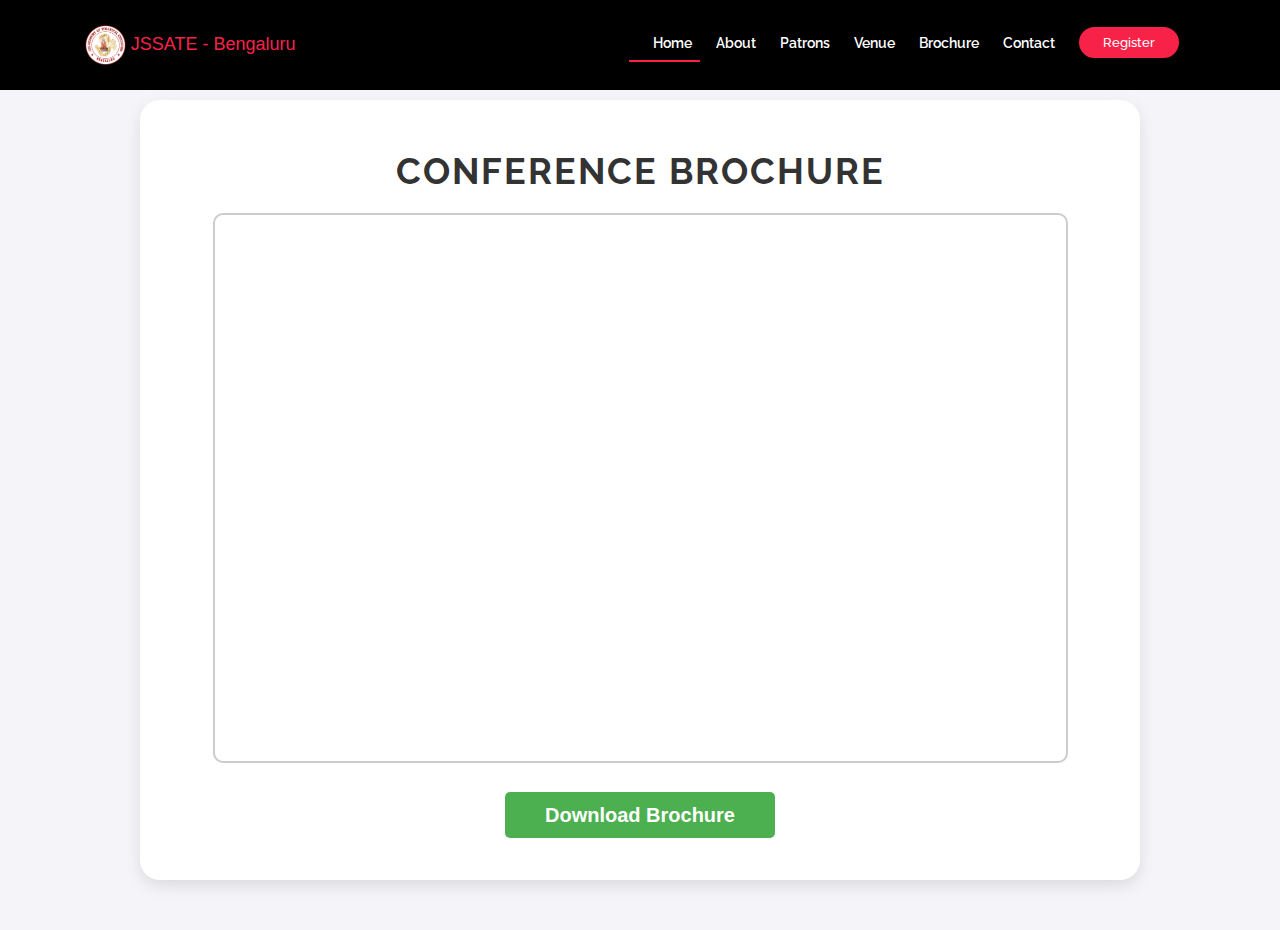
<file: brochure.html>
<!DOCTYPE html>
<html lang="en">

<head>
    <meta charset="utf-8">
    <title>JSSATE- IEEE International Conference</title>
    <meta content="width=device-width, initial-scale=1.0" name="viewport">
    <meta content="" name="keywords">
    <meta content="" name="description">

    <!-- Favicons -->
    <link href="img/gallery/jssate.webp" rel="icon">
    <link href="img/apple-touch-icon.png" rel="apple-touch-icon">

    <!-- Google Fonts -->
    <link href="https://fonts.googleapis.com/css?family=Open+Sans:300,300i,400,400i,700,700i|Raleway:300,400,500,700,800" rel="stylesheet">

    <!-- Bootstrap CSS File -->
    <link href="lib/bootstrap/css/bootstrap.min.css" rel="stylesheet">

    <!-- Libraries CSS Files -->
    <link href="lib/font-awesome/css/font-awesome.min.css" rel="stylesheet">
    <link href="lib/animate/animate.min.css" rel="stylesheet">
    <link href="lib/venobox/venobox.css" rel="stylesheet">
    <link href="lib/owlcarousel/assets/owl.carousel.min.css" rel="stylesheet">

    <!-- Main Stylesheet File -->
    <link href="css/style.css" rel="stylesheet">

    <style>
        /* Change the header background to black */
        #header {
            background-color: black; /* Set header background to black */
        }

        /* Header text styling */
        p {
            color: white;
            text-align: center;
            font-size: large;
        }

        /* Navbar link styling */
        .nav-menu a {
            color: white; /* Ensure navbar text is white */
        }

        .nav-menu a:hover {
            color: #4CAF50; /* Optional: Change navbar link color on hover */
        }

        /* Styling the Brochure Section */
        body {
            font-family: Arial, sans-serif;
            background-color: #f4f4f9;
            margin: 0;
            padding: 0;
        }

        h1 {
            color: #333;
            text-align: center;
            margin-bottom: 20px;
            font-size: 36px;
            font-weight: bold;
            text-transform: uppercase;
            letter-spacing: 2px;
        }

        .brochure-container {
            background-color: white;
            padding: 50px; /* Increased padding for a larger and cleaner appearance */
            border-radius: 20px; /* Slightly more rounded corners */
            box-shadow: 0 6px 15px rgba(0, 0, 0, 0.1); /* Deeper shadow for more depth */
            max-width: 1000px; /* Wider container */
            margin: 0 auto; /* Center the container */
            text-align: center;
        }

        iframe {
            width: 95%; /* Slightly smaller width inside the larger div */
            height: 550px; /* Increased height for better visibility */
            border: 2px solid #ccc;
            border-radius: 10px;
            margin-bottom: 30px; /* Larger margin for spacing */
        }

        a.download-btn {
            text-decoration: none;
            background-color: #4CAF50;
            color: white;
            padding: 12px 40px; /* Larger button for better aesthetics */
            border-radius: 5px;
            font-size: 20px; /* Slightly bigger text for readability */
            font-weight: bold; /* Make the text bold */
            transition: background-color 0.3s ease;
        }

        a.download-btn:hover {
            background-color: #45a049;
        }

        /* Add spacing between sections */
        #brochure {
            margin-top: 100px;
            margin-bottom: 50px;
        }
    </style>

</head>

<body>

    <!--==========================
    Header Section
    ============================-->
    <header id="header">
        <div class="container">

            <div id="logo" class="pull-left">
                <!-- Uncomment below if you prefer to use a text logo -->
                <p><a href="index.html"><img src="img/onlyjss.png" alt="" title="">  JSSATE - Bengaluru</p>
            </div>

            <nav id="nav-menu-container">
                <ul class="nav-menu">
                    <li class="menu-active"><a href="index.html">Home</a></li>
                    <li><a href="about.html">About</a></li>
                    <li><a href="patrons.html">Patrons</a></li>
                    <li><a href="index.html">Venue</a></li>
                    <li><a href="brochure.html">Brochure</a></li>
                    <li><a href="index.html">Contact</a></li>
                    <li class="buy-tickets"><a href="register.html">Register</a></li>
                </ul>
            </nav><!-- #nav-menu-container -->
        </div>
    </header><!-- #header -->

    <!--==========================
    Brochure Section
    ============================-->
    <section id="brochure">
        <div class="brochure-container">

            <h1>Conference Brochure</h1>

            <!-- Display the PDF brochure -->
            <iframe src="Near-Final-Brochure.pdf" title="Brochure"></iframe>

            <!-- Download button for the PDF brochure -->
            <a href="Near-Final-Brochure.pdf" class="download-btn" download>Download Brochure</a>

        </div>
    </section>

</body>

</html>
</file>
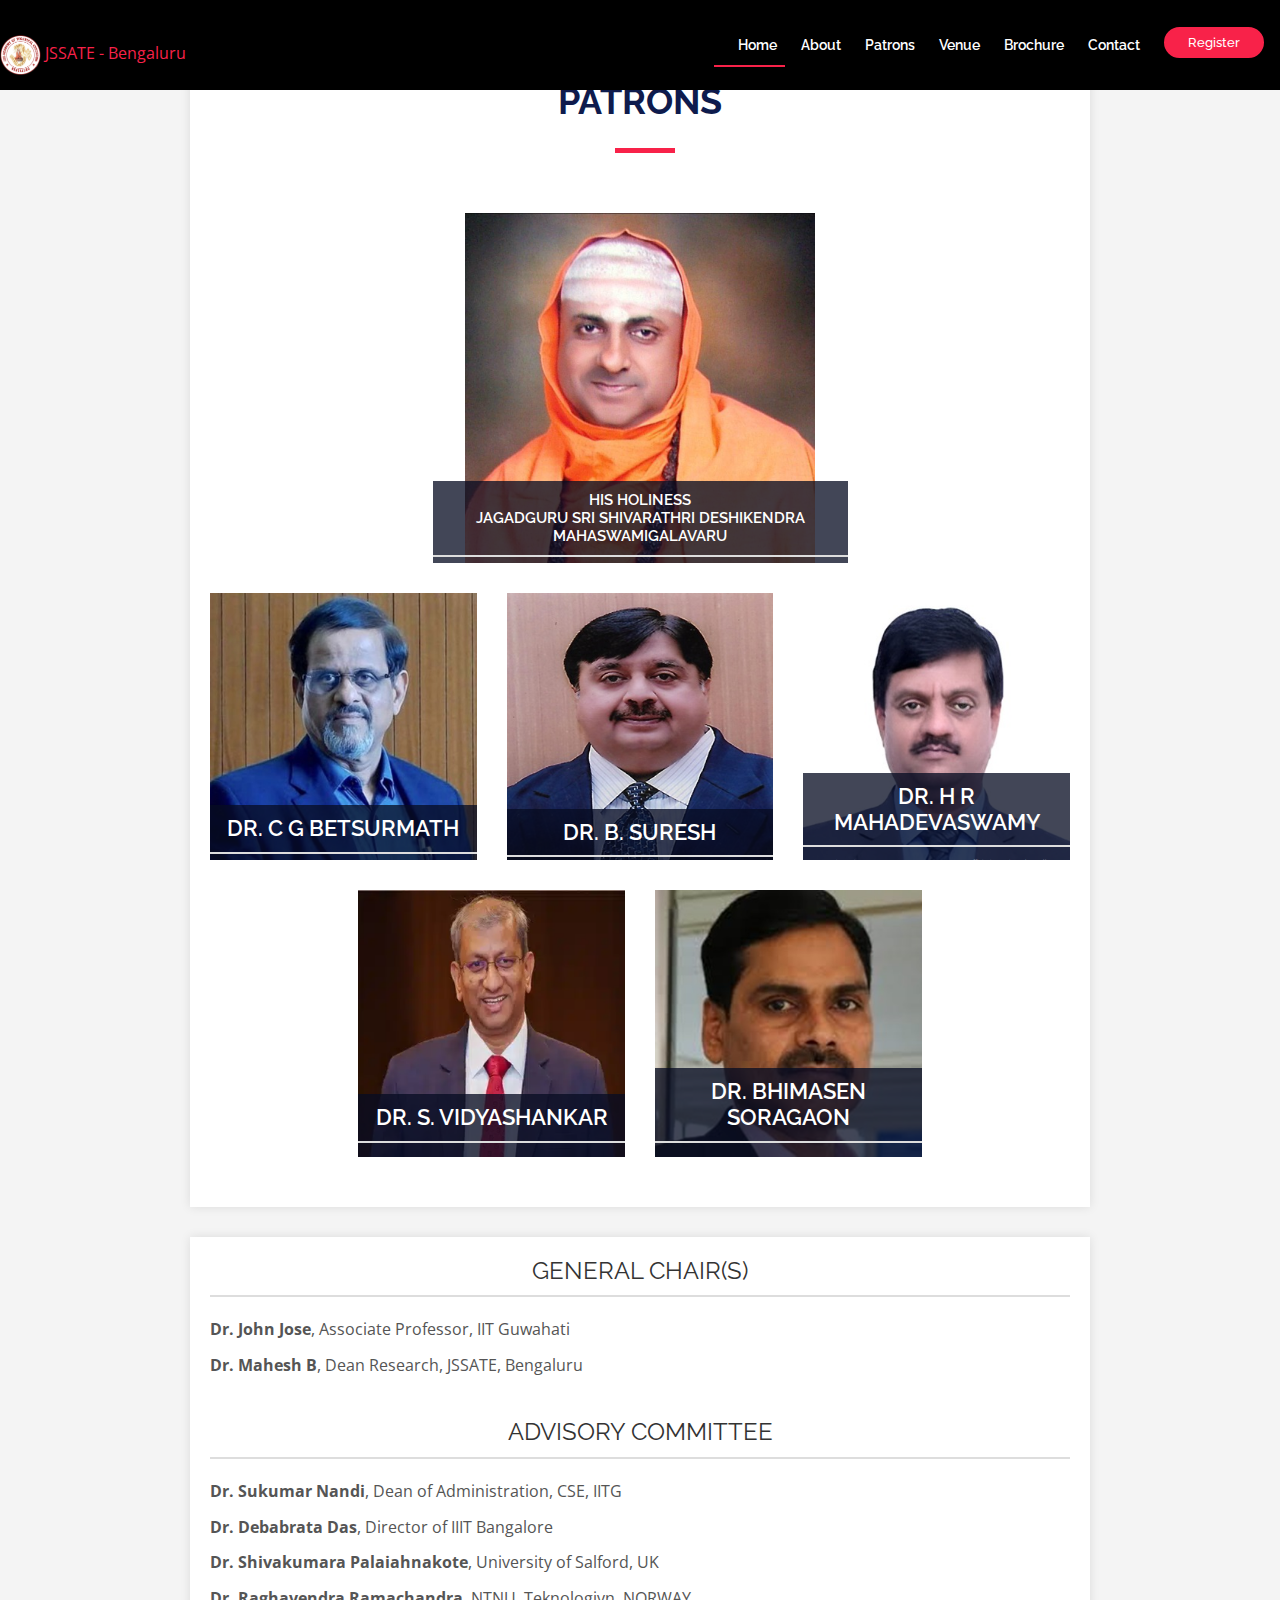
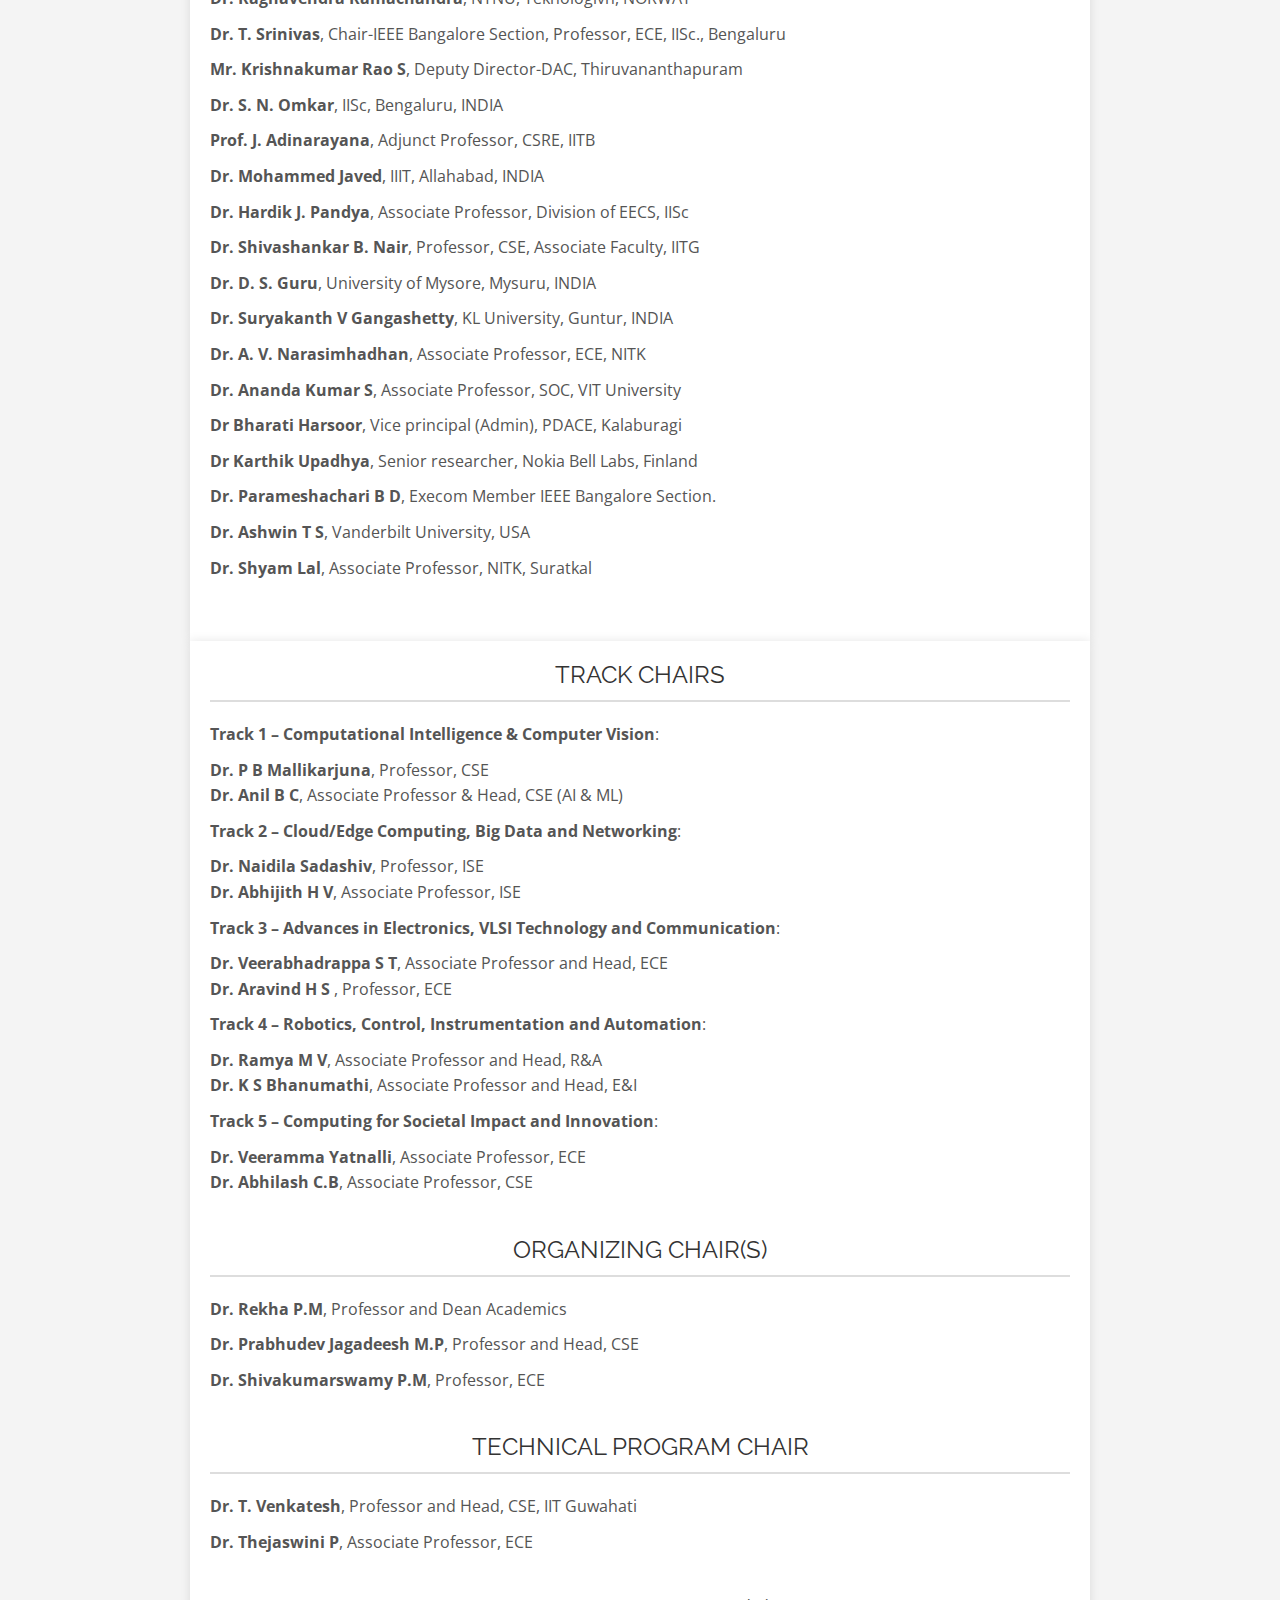
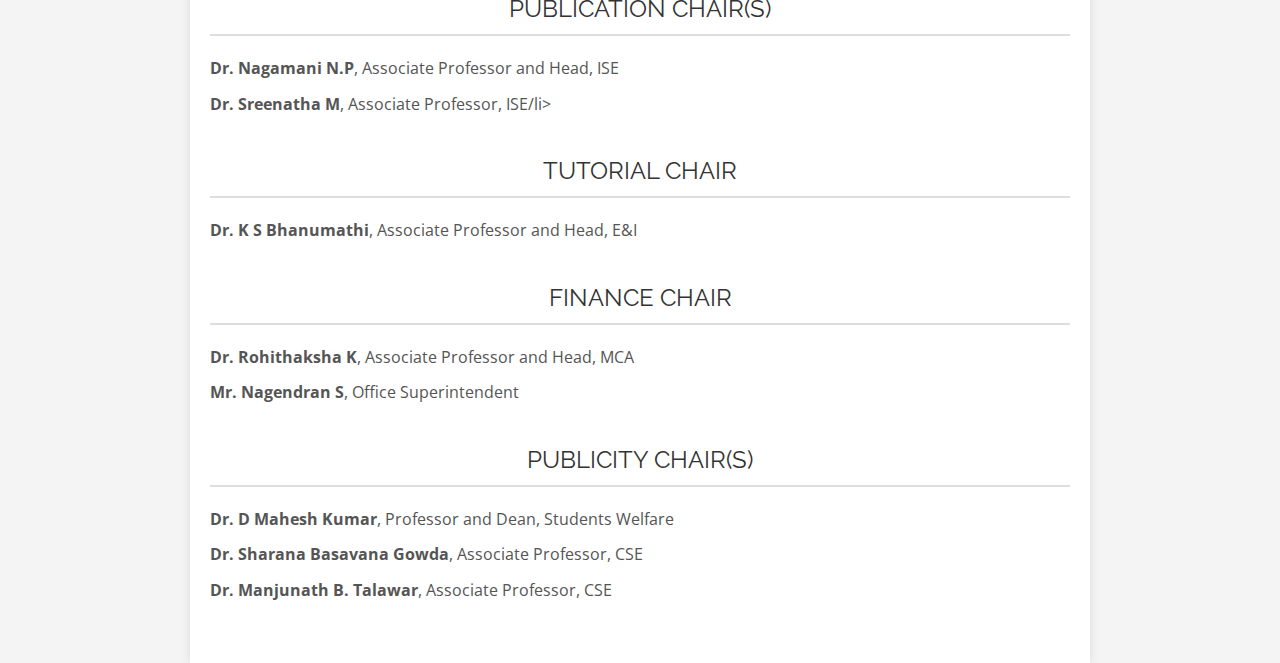
<file: patrons.html>
<!DOCTYPE html>
<html lang="en">

<head>
  <meta charset="utf-8">
  <title>Patrons</title>
  <meta content="width=device-width, initial-scale=1.0" name="viewport">
  <meta content="" name="keywords">
  <meta content="" name="description">

  
  

  <!-- Google Fonts -->
  <link href="https://fonts.googleapis.com/css?family=Open+Sans:300,300i,400,400i,700,700i|Raleway:300,400,500,700,800" rel="stylesheet">

  <!-- Bootstrap CSS File -->
  <link href="lib/bootstrap/css/bootstrap.min.css" rel="stylesheet">

  <!-- Libraries CSS Files -->
  <link href="lib/font-awesome/css/font-awesome.min.css" rel="stylesheet">
  <link href="lib/animate/animate.min.css" rel="stylesheet">
  <link href="lib/venobox/venobox.css" rel="stylesheet">
  <link href="lib/owlcarousel/assets/owl.carousel.min.css" rel="stylesheet">

  <!-- Main Stylesheet File -->
  <link href="css/style.css" rel="stylesheet">

  <style>
    /* Change the header background to black */
    #header {
        background-color: black; /* Set header background to black */
    }

    /* Header text styling */
    p {
        color: white;
        text-align: center;
        font-size: large;
    }

    /* Navbar link styling */
    .nav-menu a {
        color: white; /* Ensure navbar text is white */
    }

    .nav-menu a:hover {
        color: #4CAF50; /* Optional: Change navbar link color on hover */
    }

</style>

</head>

<body>

<!--==========================
Header Section
============================-->
<header id="header">
    <div >

        <div id="logo" class="pull-left">
            <!-- Uncomment below if you prefer to use a text logo -->
            <p><a href="index.html"><img src="img/onlyjss.png" alt="" title="">  JSSATE - Bengaluru</p>
        </div>

        <nav id="nav-menu-container">
            <ul class="nav-menu">
                <li class="menu-active"><a href="index.html">Home</a></li>
                <li><a href="about.html">About</a></li>
                <li><a href="patrons.html">Patrons</a></li>
                <li><a href="index.html">Venue</a></li>
                <li><a href="brochure.html">Brochure</a></li>
                <li><a href="index.html">Contact</a></li>
                <li class="buy-tickets"><a href="register.html">Register</a></li>
            </ul>
        </nav><!-- #nav-menu-container -->
    </div>
</header><!-- #header -->
</head>

<!--==========================
      Speakers Section
      Dr. C G Betsurmath, Executive Secretary, JSSMVP, Mysuru 
Dr. B. Suresh, Pro-Chancellor, JSS AHER-Mysuru & Director, TED, 
JSSMVP, Mysuru 
Dr. S. Vidyashankar, Vice Chancellor, VTU, Belagavi 
Dr. H R Mahadevaswamy, Joint Director, TED, JSSMVP, Mysuru & 
Vice Chancellor, JSS University, Noida 
    ============================-->
    <section id="speakers" class="wow fadeInUp">
  <div class="container">
    <div class="section-header">
      <h2>PATRONS</h2>
    </div>

    <!-- Row for Jagadguru Sri Shivarathri Deshikendra Mahaswamigalavaru -->
    <div class="row justify-content-center">
      <div class="col-lg-6 col-md-6">
        <div class="speaker text-center">
          <img src="img/shivarathri_swamiji.png" alt="Speaker 1" class="img-fluid">
          <div class="details">
            <h3 style="font-size: 15px;">His Holiness<br>Jagadguru Sri Shivarathri Deshikendra Mahaswamigalavaru</h3>
            <p style="font-size:10px">Chief Patron President, Veerasimhasana Math, Sutturu Srikshethra, JSSMVP, Mysuru</p>
          </div>
        </div>
      </div>
    </div>

    <!-- Other Patrons -->
    <div class="row">
      <div class="col-lg-4 col-md-6">
        <div class="speaker">
          <img src="img/bhetsurmath.jpg" alt="Speaker 2" class="img-fluid">
          <div class="details">
            <h3>Dr. C G Betsurmath</h3>
            <p style="font-size:10px">Patron Executive Secretary, JSSMVP, Mysuru</p>
          </div>
        </div>
      </div>
      <div class="col-lg-4 col-md-6">
        <div class="speaker">
          <img src="img/Suresh.jpg" alt="Speaker 3" class="img-fluid">
          <div class="details">
            <h3>Dr. B. Suresh</h3>
            <p style="font-size: 8px;">Patron Pro-Chancellor, JSS AHER-Mysuru & Director, TED, JSSMVP, Mysuru</p>
          </div>
        </div>
      </div>
      <div class="col-lg-4 col-md-6">
        <div class="speaker">
          <img src="img/mahadevswamy.jpeg" alt="Speaker 5" class="img-fluid">
          <div class="details">
            <h3>Dr. H R Mahadevaswamy</h3>
            <p style="font-size: 7px;">Patron Joint Director, TED, JSSMVP, Mysuru & Officiating Vice Chancellor, JSS University, Noida</p>
          </div>
        </div>
      </div>
    </div>

    <!-- Last Row (Centered) -->
    <div class="row justify-content-center">
      <div class="col-lg-4 col-md-6">
        <div class="speaker text-center">
          <img src="img/vidyashankar.png" alt="Speaker 6" class="img-fluid">
          <div class="details">
            <h3> Dr. S. Vidyashankar </h3>
            <p>Patron Vice Chancellor, VTU, Belagavi</p>
          </div>
        </div>
      </div>
      <div class="col-lg-4 col-md-6">
        <div class="speaker text-center">
          <img src="img/bhimasen.jpeg" alt="Speaker 4" class="img-fluid">
          <div class="details">
            <h3>Dr. Bhimasen Soragaon</h3>
            <p>Co-Patron Principal, JSSATE, Bengaluru</p>
          </div>
        </div>
      </div>
    </div>
  </div>
</section>
    

      <!DOCTYPE html>
<html lang="en">
<head>
  <meta charset="UTF-8">
  <meta name="viewport" content="width=device-width, initial-scale=1.0">
  <title>Conference Committee</title>
  <link href="https://fonts.googleapis.com/css?family=Open+Sans:300,400,600,700" rel="stylesheet">
  <style>
    body {
      font-family: 'Open Sans', sans-serif;
      background-color: #f4f4f4;
      margin: 0;
      padding: 0;
    }
    .container {
      max-width: 900px;
      margin: 0 auto;
      padding: 20px;
      background-color: #ffffff;
      box-shadow: 0 0 10px rgba(0, 0, 0, 0.1);
    }
    h3 {
      font-size: 1.5em;
      color: #333;
      margin-bottom: 20px;
      padding-bottom: 10px;
      border-bottom: 2px solid #ddd;
      text-transform: uppercase;
      text-align: center;
    }
    p, li {
      font-size: 1em;
      line-height: 1.6em;
      color: #555;
      margin: 10px 0;
      text-align: justify;
    
    }
    ul {
      padding-left: 20px;
    }
    .list-unstyled {
      list-style: none;
      padding: 0;
    }
    .list-unstyled li {
      margin-bottom: 10px;
    }
    .text-center {
      text-align: center;
    }
    .section {
      margin-bottom: 40px;
    }
  </style>
</head>
<body>

  <div class="container">

    <!-- General Chair(s) Section -->
    <div class="section">
      <h3>General Chair(s)</h3>
      <ul class="list-unstyled">
        <li><strong>Dr. John Jose</strong>, Associate Professor, IIT Guwahati</li>
        <li><strong>Dr. Mahesh B</strong>, Dean Research, JSSATE, Bengaluru</li>
      </ul>
    </div>

    <!-- Advisory Committee (Tentative) Section -->
    <div class="section">
      <h3>Advisory Committee</h3>
      <ul class="list-unstyled">
        <li><strong>Dr. Sukumar Nandi</strong>, Dean of Administration, CSE, IITG</li>
        <li><strong>Dr. Debabrata Das</strong>, Director of IIIT Bangalore</li>
        <li><strong>Dr. Shivakumara Palaiahnakote</strong>, University of Salford, UK</li>
        <li><strong>Dr. Raghavendra Ramachandra</strong>, NTNU, Teknologivn, NORWAY</li>
        <li><strong>Dr. T. Srinivas</strong>, Chair-IEEE Bangalore Section, Professor, ECE, IISc., Bengaluru</li>
        <li><strong>Mr. Krishnakumar Rao S</strong>, Deputy Director-DAC, Thiruvananthapuram</li>
        <li><strong>Dr. S. N. Omkar</strong>, IISc, Bengaluru, INDIA</li>
        <li><strong>Prof. J. Adinarayana</strong>, Adjunct Professor, CSRE, IITB</li>
        <li><strong>Dr. Mohammed Javed</strong>, IIIT, Allahabad, INDIA</li>
        <li><strong>Dr. Hardik J. Pandya</strong>, Associate Professor, Division of EECS, IISc</li>
        <li><strong>Dr. Shivashankar B. Nair</strong>, Professor, CSE, Associate Faculty, IITG</li>
        <li><strong>Dr. D. S. Guru</strong>, University of Mysore, Mysuru, INDIA</li>
        <li><strong>Dr. Suryakanth V Gangashetty</strong>, KL University, Guntur, INDIA</li>
        <li><strong>Dr. A. V. Narasimhadhan</strong>, Associate Professor, ECE, NITK</li>
        <li><strong>Dr. Ananda Kumar S</strong>, Associate Professor, SOC, VIT University</li>
        <li><strong>Dr Bharati Harsoor</strong>, Vice principal (Admin), PDACE, Kalaburagi</li>
        <li><strong>Dr Karthik Upadhya</strong>, Senior researcher, Nokia Bell Labs, Finland</li>
        <li><strong>Dr. Parameshachari B D</strong>, Execom Member IEEE Bangalore Section.</li>
        <li><strong>Dr. Ashwin T S</strong>, Vanderbilt University, USA</li>
        <li><strong>Dr. Shyam Lal</strong>, Associate Professor, NITK, Suratkal</li>
      </ul>
    </div>

</div>

<div class="container">

  <!-- Track Chairs Section -->
  <div class="section">
    <h3>Track Chairs</h3>
    <ul class="list-unstyled">
      <li><strong>Track 1 – Computational Intelligence & Computer Vision</strong>:
        <p> <strong>Dr. P B Mallikarjuna</strong>, Professor, CSE<br> <strong>Dr. Anil B C</strong>, Associate Professor & Head, CSE (AI & ML)</p></li>
      <li><strong>Track 2 – Cloud/Edge Computing, Big Data and Networking</strong>: 
        <p><strong>Dr. Naidila Sadashiv</strong>, Professor, ISE <br><strong>Dr. Abhijith H V</strong>, Associate Professor, ISE</p></li>
      <li><strong>Track 3 – Advances in Electronics, VLSI Technology and Communication</strong>:
        <p> <strong>Dr. Veerabhadrappa S T</strong>, Associate Professor and Head, ECE <br><strong>Dr. Aravind H S</strong> , Professor, ECE <p></li>
      <li><strong>Track 4 – Robotics, Control, Instrumentation and Automation</strong>:
        <p> <strong> Dr. Ramya M V</strong>, Associate Professor and Head, R&A <br><strong>Dr. K S Bhanumathi</strong>, Associate Professor and Head, E&I </p></li>
      <li><strong>Track 5 – Computing for Societal Impact and Innovation</strong>: 
        <p><strong>Dr. Veeramma Yatnalli</strong>, Associate Professor, ECE <br> <strong>Dr. Abhilash C.B</strong>, Associate Professor, CSE<p></li>
    </ul>
  </div>

  <!-- Organizing Chair(s) Section -->
  <div class="section">
    <h3>Organizing Chair(s)</h3>
    <ul class="list-unstyled">
      <li><strong>Dr. Rekha P.M</strong>, Professor and Dean Academics</li>
      <li><strong>Dr. Prabhudev Jagadeesh M.P</strong>, Professor and Head, CSE</li>
      <li><strong>Dr. Shivakumarswamy P.M</strong>, Professor, ECE</li>
    </ul>
  </div>

  <!-- Technical Program Chair Section -->
  <div class="section">
    <h3>Technical Program Chair</h3>
    <ul class="list-unstyled">
      <li><strong>Dr. T. Venkatesh</strong>, Professor and Head, CSE, IIT Guwahati</li>
      <li><strong>Dr. Thejaswini P</strong>, Associate Professor, ECE</li>
    </ul>
  </div>

  <!-- Publication Chair(s) Section -->
  <div class="section">
    <h3>Publication Chair(s)</h3>
    <ul class="list-unstyled">
      <li><strong>Dr. Nagamani N.P</strong>, Associate Professor and Head, ISE</li>
      <li><strong>Dr. Sreenatha M</strong>, Associate Professor, ISE/li>
    </ul>
  </div>

  <!-- Tutorial Chair Section -->
  <div class="section">
    <h3>Tutorial Chair</h3>
    <p><strong>Dr. K S Bhanumathi</strong>, Associate Professor and Head, E&I</p>
  </div>

  <!-- Finance Chair Section -->
  <div class="section">
    <h3>Finance Chair</h3>
    <ul class="list-unstyled">
      <li><strong>Dr. Rohithaksha K</strong>, Associate Professor and Head, MCA</li>
      <li><strong>Mr. Nagendran S</strong>, Office Superintendent</li>
    </ul>
  </div>

  <!-- Publicity Chair(s) Section -->
  <div class="section">
    <h3>Publicity Chair(s)</h3>
    <ul class="list-unstyled">
      <li><strong>Dr. D Mahesh Kumar</strong>, Professor and Dean, Students Welfare</li>
      <li><strong>Dr. Sharana Basavana Gowda</strong>, Associate Professor, CSE</li>
      <li><strong>Dr. Manjunath B. Talawar</strong>, Associate Professor, CSE</li>
    </ul>
  </div>

</div>


</body>
</html>

      


  <!-- Bootstrap JS and dependencies -->
  <a href="#" class="back-to-top"><i class="fa fa-angle-up"></i></a>

<!-- JavaScript Libraries -->
<script src="lib/jquery/jquery.min.js"></script>
<script src="lib/jquery/jquery-migrate.min.js"></script>
<script src="lib/bootstrap/js/bootstrap.bundle.min.js"></script>
<script src="lib/easing/easing.min.js"></script>
<script src="lib/superfish/hoverIntent.js"></script>
<script src="lib/superfish/superfish.min.js"></script>
<script src="lib/wow/wow.min.js"></script>
<script src="lib/venobox/venobox.min.js"></script>
<script src="lib/owlcarousel/owl.carousel.min.js"></script>

<!-- Contact Form JavaScript File -->
<script src="contactform/contactform.js"></script>

<!-- Template Main Javascript File -->
<script src="js/main.js"></script>
</body>
</html>
</body>
</html>
</file>
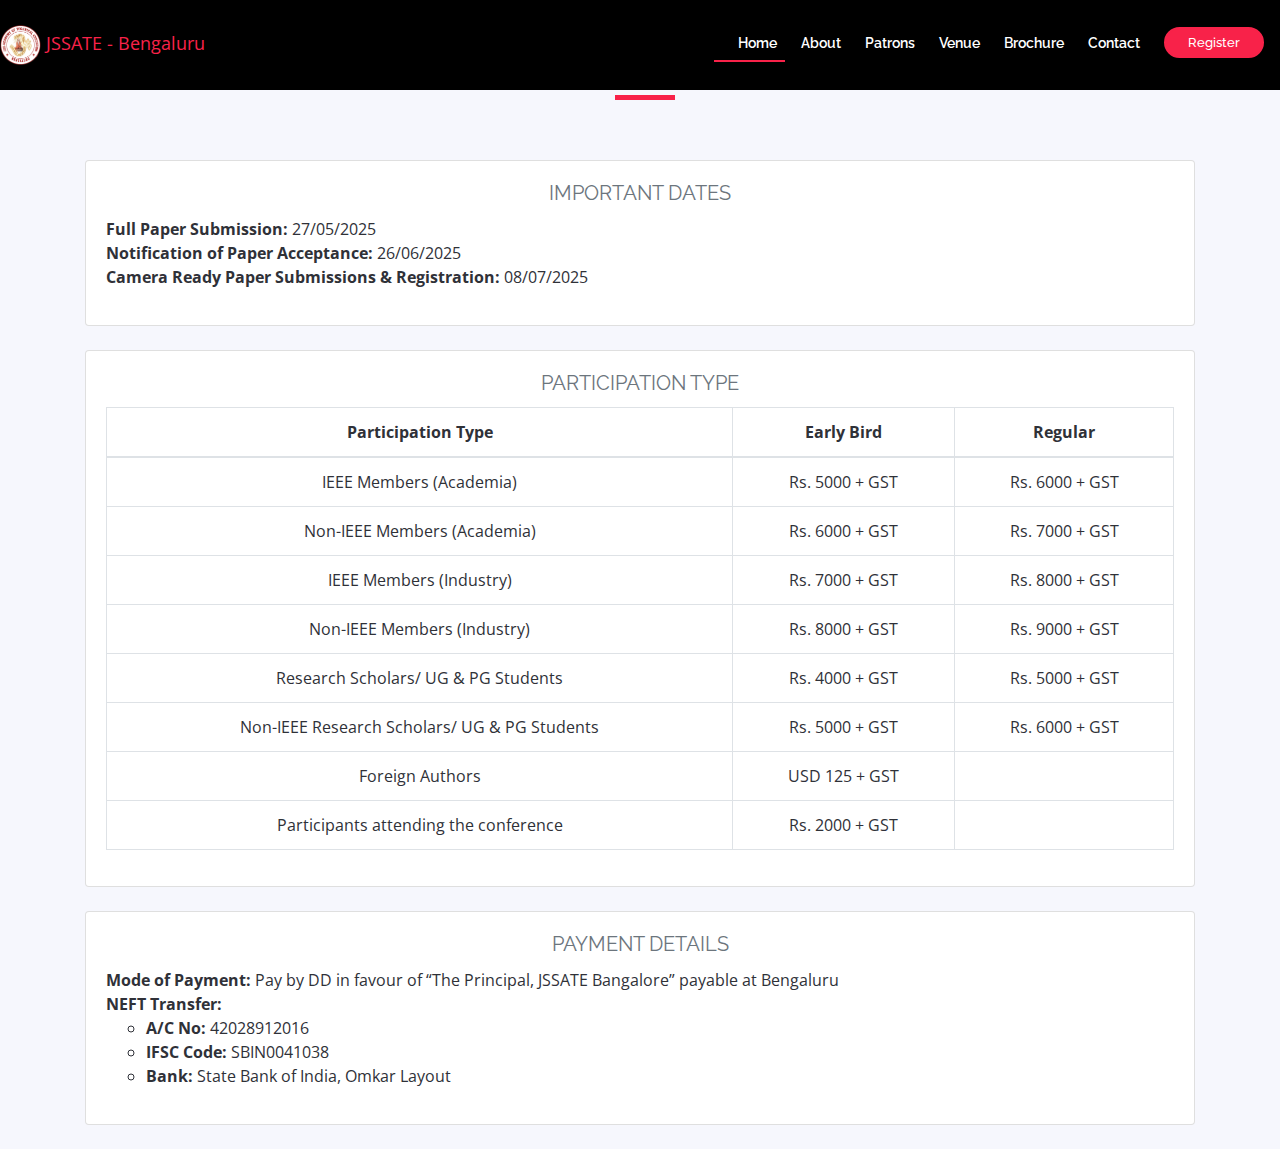
<file: register.html>
<!DOCTYPE html>
<html lang="en">

<head>
  <meta charset="utf-8">
  <title>Register</title>
  <meta content="width=device-width, initial-scale=1.0" name="viewport">
  <meta content="" name="keywords">
  <meta content="" name="description">

  
  

  <!-- Google Fonts -->
  <link href="https://fonts.googleapis.com/css?family=Open+Sans:300,300i,400,400i,700,700i|Raleway:300,400,500,700,800" rel="stylesheet">

  <!-- Bootstrap CSS File -->
  <link href="lib/bootstrap/css/bootstrap.min.css" rel="stylesheet">

  <!-- Libraries CSS Files -->
  <link href="lib/font-awesome/css/font-awesome.min.css" rel="stylesheet">
  <link href="lib/animate/animate.min.css" rel="stylesheet">
  <link href="lib/venobox/venobox.css" rel="stylesheet">
  <link href="lib/owlcarousel/assets/owl.carousel.min.css" rel="stylesheet">

  <!-- Main Stylesheet File -->
  <link href="css/style.css" rel="stylesheet">

  <style>
    /* Change the header background to black */
    #header {
        background-color: black; /* Set header background to black */
    }

    /* Header text styling */
    p {
        color: white;
        text-align: center;
        font-size: large;
    }

    /* Navbar link styling */
    .nav-menu a {
        color: white; /* Ensure navbar text is white */
    }

    .nav-menu a:hover {
        color: #4CAF50; /* Optional: Change navbar link color on hover */
    }

</style>

</head>

<body>

<!--==========================
Header Section
============================-->
<header id="header">
    <div >

        <div id="logo" class="pull-left">
            <!-- Uncomment below if you prefer to use a text logo -->
            <p><a href="index.html"><img src="img/onlyjss.png" alt="" title="">  JSSATE - Bengaluru</p>
        </div>

        <nav id="nav-menu-container">
            <ul class="nav-menu">
                <li class="menu-active"><a href="index.html">Home</a></li>
                <li><a href="about.html">About</a></li>
                <li><a href="patrons.html">Patrons</a></li>
                <li><a href="index.html">Venue</a></li>
                <li><a href="brochure.html">Brochure</a></li>
                <li><a href="index.html">Contact</a></li>
                <li class="buy-tickets"><a href="register.html">Register</a></li>
            </ul>
        </nav><!-- #nav-menu-container -->
    </div>
</header><!-- #header -->
</head>
</head>



    <!------==========================
     Register Section
============================-->
<section id="register" class="section-with-bg wow fadeInUp">
  <div class="container">

    <!-- Section Header -->
    <div class="section-header">
      <h2>Register</h2>
      <p>Important Dates and Payment Mode (Tentative)</p>
    </div>

    <!-- Important Dates and Participation Type -->
    <div class="row">
      <!-- Important Dates -->
      <div class="col-lg-12">
        <div class="card mb-4">
          <div class="card-body">
            <h5 class="card-title text-muted text-uppercase text-center">Important Dates</h5>
            <ul class="list-unstyled">
              <li><strong>Full Paper Submission:</strong> 27/05/2025</li>
              <li><strong>Notification of Paper Acceptance:</strong> 26/06/2025</li>
              <li><strong>Camera Ready Paper Submissions & Registration:</strong> 08/07/2025</li>
            </ul>
          </div>
        </div>
      </div>

     
<!-- Participation Type -->
<div class="col-lg-12">
  <div class="card mb-4">
    <div class="card-body">
      <h5 class="card-title text-muted text-uppercase text-center">Participation Type</h5>
      <div class="table-responsive">
        <table class="table table-bordered text-center">
          <thead>
            <tr>
              <th>Participation Type</th>
              <th>Early Bird</th>
              <th>Regular</th>
            </tr>
          </thead>
          <tbody>
            <tr>
              <td>IEEE Members (Academia)</td>
              <td>Rs. 5000 + GST</td>
              <td>Rs. 6000 + GST</td>
            </tr>
            <tr>
              <td>Non-IEEE Members (Academia)</td>
              <td>Rs. 6000 + GST</td>
              <td>Rs. 7000 + GST</td>
            </tr>
            <tr>
              <td>IEEE Members (Industry)</td>
              <td>Rs. 7000 + GST</td>
              <td>Rs. 8000 + GST</td>
            </tr>
            <tr>
              <td>Non-IEEE Members (Industry)</td>
              <td>Rs. 8000 + GST</td>
              <td>Rs. 9000 + GST</td>
            </tr>
            <tr>
              <td>Research Scholars/ UG & PG Students</td>
              <td>Rs. 4000 + GST</td>
              <td>Rs. 5000 + GST</td>
            </tr>
            <tr>
              <td>Non-IEEE Research Scholars/ UG & PG Students</td>
              <td>Rs. 5000 + GST</td>
              <td>Rs. 6000 + GST</td>
            </tr>
            <tr>
              <td>Foreign Authors</td>
              <td>USD 125 + GST</td>
              <td></td>
            </tr>
            <tr>
              <td>Participants attending the conference</td>
              <td>Rs. 2000 + GST</td>
              <td></td>
            </tr>
          </tbody>
        </table>
      </div>
    </div>
  </div>
</div>

      

    <!-- Payment Details -->
<div class="col-lg-12">
  <div class="card mb-4">
    <div class="card-body">
      <h5 class="card-title text-muted text-uppercase text-center">Payment Details</h5>
      <ul class="list-unstyled">
        <li>
          <strong>Mode of Payment:</strong> 
          Pay by DD in favour of “The Principal, JSSATE Bangalore” payable at Bengaluru
        </li>
        <li>
          <strong>NEFT Transfer:</strong>
          <ul>
            <li><strong>A/C No:</strong> 42028912016</li>
            <li><strong>IFSC Code:</strong> SBIN0041038</li>
            <li><strong>Bank:</strong> State Bank of India, Omkar Layout</li>
          </ul>
        </li>
      </ul>
    </div>
  </div>
</div>


  <!-- Bootstrap JS and dependencies -->
  <a href="#" class="back-to-top"><i class="fa fa-angle-up"></i></a>

<!-- JavaScript Libraries -->
<script src="lib/jquery/jquery.min.js"></script>
<script src="lib/jquery/jquery-migrate.min.js"></script>
<script src="lib/bootstrap/js/bootstrap.bundle.min.js"></script>
<script src="lib/easing/easing.min.js"></script>
<script src="lib/superfish/hoverIntent.js"></script>
<script src="lib/superfish/superfish.min.js"></script>
<script src="lib/wow/wow.min.js"></script>
<script src="lib/venobox/venobox.min.js"></script>
<script src="lib/owlcarousel/owl.carousel.min.js"></script>

<!-- Contact Form JavaScript File -->
<script src="contactform/contactform.js"></script>

<!-- Template Main Javascript File -->
<script src="js/main.js"></script>
</body>
</html>
</body>
</html>
</file>
<file: lib/venobox/venobox.css>
/* ------ venobox.css --------*/
.vbox-overlay *, .vbox-overlay *:before, .vbox-overlay *:after{
    -webkit-backface-visibility: hidden;
    -webkit-box-sizing:border-box;
    -moz-box-sizing:border-box;
    box-sizing:border-box;
}
.vbox-overlay * { 
    -webkit-backface-visibility: visible;
    backface-visibility: visible;
}
.vbox-overlay{
    display: -webkit-flex;
    display: flex;
    -webkit-flex-direction: column;
    flex-direction: column;
    -webkit-justify-content: center;
    justify-content: center;
    -webkit-align-items: center;
    align-items: center;
    position: fixed;
    left: 0;
    top: 0;
    bottom: 0;
    right: 0;
    z-index: 1040;
    -webkit-transform:translateZ(1000px);
    transform: translateZ(1000px);
    transform-style: preserve-3d;
}

/* ----- navigation ----- */
.vbox-title{
    width: 100%;
    height: 40px;
    float: left;
    text-align: center;
    line-height: 28px;
    font-size: 12px;
    padding: 6px 40px;
    overflow: hidden;
    position: fixed;
    display: none;
    left: 0;
    z-index: 1050;
}
.vbox-close{
    cursor: pointer;
    position: fixed;
    top: 15px;
    right: 15px;
    width: 48px;
    height: 48px;
    display: block;
    background-position:10px center;
    overflow: hidden;
    font-size: 48px;
    line-height: 1;
    text-align: center;
    z-index: 1050;
}
.vbox-num{
    cursor: pointer;
    position: fixed;
    left: 0;
    height: 40px;
    display: block;
    overflow: hidden;
    line-height: 28px;
    font-size: 12px;
    padding: 6px 10px;
    display: none;
    z-index: 1050;
}
/* ----- navigation ARROWS ----- */
.vbox-next, .vbox-prev{
    position: fixed;
    top: 50%;
    margin-top: -15px;
    overflow: hidden;
    cursor: pointer;
    display: block;
    width: 45px;
    height: 45px;
    z-index: 1050;
}
.vbox-next span, .vbox-prev span{
    position: relative;
    width: 20px;
    height: 20px;
    border: 2px solid transparent;
    border-top-color: #B6B6B6;
    border-right-color: #B6B6B6;
    text-indent: -100px;
    position: absolute;
    top: 8px;
    display: block;
}
.vbox-prev{
    left: 15px;
}
.vbox-next{
    right: 30px;
}
.vbox-prev span{
    left: 10px;
    -ms-transform: rotate(-135deg);
    -webkit-transform: rotate(-135deg);
    transform: rotate(-135deg);
}
.vbox-next span{
    -ms-transform: rotate(45deg);
    -webkit-transform: rotate(45deg);
    transform: rotate(45deg);
    right: 10px;
}
/* ------- inline window ------ */
.vbox-inline{
    width: 420px;
    height: 315px;
    height: 70vh;
    padding: 10px;
    background: #fff;
    margin: 0 auto;
    overflow: auto;
    text-align: left;
}
/* ------- Video & iFrames window ------ */
.venoframe{
    max-width: 100%;
    width: 100%;
    border: none;
    width: 100%;
    height: 260px;
    height: 70vh;
}
.venoframe.vbvid{
    height: 260px;
}
@media (min-width: 768px) {
    .venoframe, .vbox-inline{
        width: 90%;
        height: 360px;
        height: 70vh;
    }
    .venoframe.vbvid{
        width: 640px;
        height: 360px;
    }
}
@media (min-width: 992px) {
    .venoframe, .vbox-inline{
        max-width: 1200px;
        width: 80%;
        height: 540px;
        height: 70vh;
    }
    .venoframe.vbvid{
        width: 960px;
        height: 540px;
    }
}
/* 
Please do NOT edit this part! 
or at least read this note: http://i.imgur.com/7C0ws9e.gif
*/
.vbox-open{
    overflow: hidden;
}
.vbox-container{
    position: absolute;
    left: 0;
    right: 0;
    top: 0;
    bottom: 0;
    overflow-x: hidden;
    overflow-y: auto;
    overflow-scrolling: touch;
    -webkit-overflow-scrolling: touch;
    z-index: 20;
    max-height: 100%;

}

.vbox-content{
    text-align: center;
    float: left;
    width: 100%;
    position: relative;
    overflow: hidden;
    padding: 20px 10px;
}
.vbox-container img{
    max-width: 100%;
    height: auto;
}
.figlio{
    max-width: 100%;
    text-align: initial;
    border: 8px solid rgba(255, 255, 255, 0.4);
}
img.figlio{
    -webkit-user-select: none;
-khtml-user-select: none;
-moz-user-select: none;
-o-user-select: none;
user-select: none;
}
.vbox-content.swipe-left{
    margin-left: -200px !important;
}
.vbox-content.swipe-right{
    margin-left: 200px !important;
}
.animated{
    webkit-transition: margin 300ms ease-out;
    transition: margin 300ms ease-out;
}
.animate-in{
    opacity: 1;
}
.animate-out{
    opacity: 0;
}
/* ---------- preloader ----------
 * SPINKIT 
 * http://tobiasahlin.com/spinkit/
-------------------------------- */
.sk-double-bounce,.sk-rotating-plane{width:40px;height:40px;margin:40px auto}.sk-rotating-plane{background-color:#333;-webkit-animation:sk-rotatePlane 1.2s infinite ease-in-out;animation:sk-rotatePlane 1.2s infinite ease-in-out}@-webkit-keyframes sk-rotatePlane{0%{-webkit-transform:perspective(120px) rotateX(0) rotateY(0);transform:perspective(120px) rotateX(0) rotateY(0)}50%{-webkit-transform:perspective(120px) rotateX(-180.1deg) rotateY(0);transform:perspective(120px) rotateX(-180.1deg) rotateY(0)}100%{-webkit-transform:perspective(120px) rotateX(-180deg) rotateY(-179.9deg);transform:perspective(120px) rotateX(-180deg) rotateY(-179.9deg)}}@keyframes sk-rotatePlane{0%{-webkit-transform:perspective(120px) rotateX(0) rotateY(0);transform:perspective(120px) rotateX(0) rotateY(0)}50%{-webkit-transform:perspective(120px) rotateX(-180.1deg) rotateY(0);transform:perspective(120px) rotateX(-180.1deg) rotateY(0)}100%{-webkit-transform:perspective(120px) rotateX(-180deg) rotateY(-179.9deg);transform:perspective(120px) rotateX(-180deg) rotateY(-179.9deg)}}.sk-double-bounce{position:relative}.sk-double-bounce .sk-child{width:100%;height:100%;border-radius:50%;background-color:#333;opacity:.6;position:absolute;top:0;left:0;-webkit-animation:sk-doubleBounce 2s infinite ease-in-out;animation:sk-doubleBounce 2s infinite ease-in-out}.sk-chasing-dots .sk-child,.sk-spinner-pulse,.sk-three-bounce .sk-child{background-color:#333;border-radius:100%}.sk-double-bounce .sk-double-bounce2{-webkit-animation-delay:-1s;animation-delay:-1s}@-webkit-keyframes sk-doubleBounce{0%,100%{-webkit-transform:scale(0);transform:scale(0)}50%{-webkit-transform:scale(1);transform:scale(1)}}@keyframes sk-doubleBounce{0%,100%{-webkit-transform:scale(0);transform:scale(0)}50%{-webkit-transform:scale(1);transform:scale(1)}}.sk-wave{margin:40px auto;width:50px;height:40px;text-align:center;font-size:10px}.sk-wave .sk-rect{background-color:#333;height:100%;width:6px;display:inline-block;-webkit-animation:sk-waveStretchDelay 1.2s infinite ease-in-out;animation:sk-waveStretchDelay 1.2s infinite ease-in-out}.sk-wave .sk-rect1{-webkit-animation-delay:-1.2s;animation-delay:-1.2s}.sk-wave .sk-rect2{-webkit-animation-delay:-1.1s;animation-delay:-1.1s}.sk-wave .sk-rect3{-webkit-animation-delay:-1s;animation-delay:-1s}.sk-wave .sk-rect4{-webkit-animation-delay:-.9s;animation-delay:-.9s}.sk-wave .sk-rect5{-webkit-animation-delay:-.8s;animation-delay:-.8s}@-webkit-keyframes sk-waveStretchDelay{0%,100%,40%{-webkit-transform:scaleY(.4);transform:scaleY(.4)}20%{-webkit-transform:scaleY(1);transform:scaleY(1)}}@keyframes sk-waveStretchDelay{0%,100%,40%{-webkit-transform:scaleY(.4);transform:scaleY(.4)}20%{-webkit-transform:scaleY(1);transform:scaleY(1)}}.sk-wandering-cubes{margin:40px auto;width:40px;height:40px;position:relative}.sk-wandering-cubes .sk-cube{background-color:#333;width:10px;height:10px;position:absolute;top:0;left:0;-webkit-animation:sk-wanderingCube 1.8s ease-in-out -1.8s infinite both;animation:sk-wanderingCube 1.8s ease-in-out -1.8s infinite both}.sk-chasing-dots,.sk-spinner-pulse{width:40px;height:40px;margin:40px auto}.sk-wandering-cubes .sk-cube2{-webkit-animation-delay:-.9s;animation-delay:-.9s}@-webkit-keyframes sk-wanderingCube{0%{-webkit-transform:rotate(0);transform:rotate(0)}25%{-webkit-transform:translateX(30px) rotate(-90deg) scale(.5);transform:translateX(30px) rotate(-90deg) scale(.5)}50%{-webkit-transform:translateX(30px) translateY(30px) rotate(-179deg);transform:translateX(30px) translateY(30px) rotate(-179deg)}50.1%{-webkit-transform:translateX(30px) translateY(30px) rotate(-180deg);transform:translateX(30px) translateY(30px) rotate(-180deg)}75%{-webkit-transform:translateX(0) translateY(30px) rotate(-270deg) scale(.5);transform:translateX(0) translateY(30px) rotate(-270deg) scale(.5)}100%{-webkit-transform:rotate(-360deg);transform:rotate(-360deg)}}@keyframes sk-wanderingCube{0%{-webkit-transform:rotate(0);transform:rotate(0)}25%{-webkit-transform:translateX(30px) rotate(-90deg) scale(.5);transform:translateX(30px) rotate(-90deg) scale(.5)}50%{-webkit-transform:translateX(30px) translateY(30px) rotate(-179deg);transform:translateX(30px) translateY(30px) rotate(-179deg)}50.1%{-webkit-transform:translateX(30px) translateY(30px) rotate(-180deg);transform:translateX(30px) translateY(30px) rotate(-180deg)}75%{-webkit-transform:translateX(0) translateY(30px) rotate(-270deg) scale(.5);transform:translateX(0) translateY(30px) rotate(-270deg) scale(.5)}100%{-webkit-transform:rotate(-360deg);transform:rotate(-360deg)}}.sk-spinner-pulse{-webkit-animation:sk-pulseScaleOut 1s infinite ease-in-out;animation:sk-pulseScaleOut 1s infinite ease-in-out}@-webkit-keyframes sk-pulseScaleOut{0%{-webkit-transform:scale(0);transform:scale(0)}100%{-webkit-transform:scale(1);transform:scale(1);opacity:0}}@keyframes sk-pulseScaleOut{0%{-webkit-transform:scale(0);transform:scale(0)}100%{-webkit-transform:scale(1);transform:scale(1);opacity:0}}.sk-chasing-dots{position:relative;text-align:center;-webkit-animation:sk-chasingDotsRotate 2s infinite linear;animation:sk-chasingDotsRotate 2s infinite linear}.sk-chasing-dots .sk-child{width:60%;height:60%;display:inline-block;position:absolute;top:0;-webkit-animation:sk-chasingDotsBounce 2s infinite ease-in-out;animation:sk-chasingDotsBounce 2s infinite ease-in-out}.sk-chasing-dots .sk-dot2{top:auto;bottom:0;-webkit-animation-delay:-1s;animation-delay:-1s}@-webkit-keyframes sk-chasingDotsRotate{100%{-webkit-transform:rotate(360deg);transform:rotate(360deg)}}@keyframes sk-chasingDotsRotate{100%{-webkit-transform:rotate(360deg);transform:rotate(360deg)}}@-webkit-keyframes sk-chasingDotsBounce{0%,100%{-webkit-transform:scale(0);transform:scale(0)}50%{-webkit-transform:scale(1);transform:scale(1)}}@keyframes sk-chasingDotsBounce{0%,100%{-webkit-transform:scale(0);transform:scale(0)}50%{-webkit-transform:scale(1);transform:scale(1)}}.sk-three-bounce{margin:40px auto;width:80px;text-align:center}.sk-three-bounce .sk-child{width:20px;height:20px;display:inline-block;-webkit-animation:sk-three-bounce 1.4s ease-in-out 0s infinite both;animation:sk-three-bounce 1.4s ease-in-out 0s infinite both}.sk-circle .sk-child:before,.sk-fading-circle .sk-circle:before{display:block;border-radius:100%;content:'';background-color:#333}.sk-three-bounce .sk-bounce1{-webkit-animation-delay:-.32s;animation-delay:-.32s}.sk-three-bounce .sk-bounce2{-webkit-animation-delay:-.16s;animation-delay:-.16s}@-webkit-keyframes sk-three-bounce{0%,100%,80%{-webkit-transform:scale(0);transform:scale(0)}40%{-webkit-transform:scale(1);transform:scale(1)}}@keyframes sk-three-bounce{0%,100%,80%{-webkit-transform:scale(0);transform:scale(0)}40%{-webkit-transform:scale(1);transform:scale(1)}}.sk-circle{margin:40px auto;width:40px;height:40px;position:relative}.sk-circle .sk-child{width:100%;height:100%;position:absolute;left:0;top:0}.sk-circle .sk-child:before{margin:0 auto;width:15%;height:15%;-webkit-animation:sk-circleBounceDelay 1.2s infinite ease-in-out both;animation:sk-circleBounceDelay 1.2s infinite ease-in-out both}.sk-circle .sk-circle2{-webkit-transform:rotate(30deg);-ms-transform:rotate(30deg);transform:rotate(30deg)}.sk-circle .sk-circle3{-webkit-transform:rotate(60deg);-ms-transform:rotate(60deg);transform:rotate(60deg)}.sk-circle .sk-circle4{-webkit-transform:rotate(90deg);-ms-transform:rotate(90deg);transform:rotate(90deg)}.sk-circle .sk-circle5{-webkit-transform:rotate(120deg);-ms-transform:rotate(120deg);transform:rotate(120deg)}.sk-circle .sk-circle6{-webkit-transform:rotate(150deg);-ms-transform:rotate(150deg);transform:rotate(150deg)}.sk-circle .sk-circle7{-webkit-transform:rotate(180deg);-ms-transform:rotate(180deg);transform:rotate(180deg)}.sk-circle .sk-circle8{-webkit-transform:rotate(210deg);-ms-transform:rotate(210deg);transform:rotate(210deg)}.sk-circle .sk-circle9{-webkit-transform:rotate(240deg);-ms-transform:rotate(240deg);transform:rotate(240deg)}.sk-circle .sk-circle10{-webkit-transform:rotate(270deg);-ms-transform:rotate(270deg);transform:rotate(270deg)}.sk-circle .sk-circle11{-webkit-transform:rotate(300deg);-ms-transform:rotate(300deg);transform:rotate(300deg)}.sk-circle .sk-circle12{-webkit-transform:rotate(330deg);-ms-transform:rotate(330deg);transform:rotate(330deg)}.sk-circle .sk-circle2:before{-webkit-animation-delay:-1.1s;animation-delay:-1.1s}.sk-circle .sk-circle3:before{-webkit-animation-delay:-1s;animation-delay:-1s}.sk-circle .sk-circle4:before{-webkit-animation-delay:-.9s;animation-delay:-.9s}.sk-circle .sk-circle5:before{-webkit-animation-delay:-.8s;animation-delay:-.8s}.sk-circle .sk-circle6:before{-webkit-animation-delay:-.7s;animation-delay:-.7s}.sk-circle .sk-circle7:before{-webkit-animation-delay:-.6s;animation-delay:-.6s}.sk-circle .sk-circle8:before{-webkit-animation-delay:-.5s;animation-delay:-.5s}.sk-circle .sk-circle9:before{-webkit-animation-delay:-.4s;animation-delay:-.4s}.sk-circle .sk-circle10:before{-webkit-animation-delay:-.3s;animation-delay:-.3s}.sk-circle .sk-circle11:before{-webkit-animation-delay:-.2s;animation-delay:-.2s}.sk-circle .sk-circle12:before{-webkit-animation-delay:-.1s;animation-delay:-.1s}@-webkit-keyframes sk-circleBounceDelay{0%,100%,80%{-webkit-transform:scale(0);transform:scale(0)}40%{-webkit-transform:scale(1);transform:scale(1)}}@keyframes sk-circleBounceDelay{0%,100%,80%{-webkit-transform:scale(0);transform:scale(0)}40%{-webkit-transform:scale(1);transform:scale(1)}}.sk-cube-grid{width:40px;height:40px;margin:40px auto}.sk-cube-grid .sk-cube{width:33.33%;height:33.33%;background-color:#333;float:left;-webkit-animation:sk-cubeGridScaleDelay 1.3s infinite ease-in-out;animation:sk-cubeGridScaleDelay 1.3s infinite ease-in-out}.sk-cube-grid .sk-cube1{-webkit-animation-delay:.2s;animation-delay:.2s}.sk-cube-grid .sk-cube2{-webkit-animation-delay:.3s;animation-delay:.3s}.sk-cube-grid .sk-cube3{-webkit-animation-delay:.4s;animation-delay:.4s}.sk-cube-grid .sk-cube4{-webkit-animation-delay:.1s;animation-delay:.1s}.sk-cube-grid .sk-cube5{-webkit-animation-delay:.2s;animation-delay:.2s}.sk-cube-grid .sk-cube6{-webkit-animation-delay:.3s;animation-delay:.3s}.sk-cube-grid .sk-cube7{-webkit-animation-delay:0ms;animation-delay:0ms}.sk-cube-grid .sk-cube8{-webkit-animation-delay:.1s;animation-delay:.1s}.sk-cube-grid .sk-cube9{-webkit-animation-delay:.2s;animation-delay:.2s}@-webkit-keyframes sk-cubeGridScaleDelay{0%,100%,70%{-webkit-transform:scale3D(1,1,1);transform:scale3D(1,1,1)}35%{-webkit-transform:scale3D(0,0,1);transform:scale3D(0,0,1)}}@keyframes sk-cubeGridScaleDelay{0%,100%,70%{-webkit-transform:scale3D(1,1,1);transform:scale3D(1,1,1)}35%{-webkit-transform:scale3D(0,0,1);transform:scale3D(0,0,1)}}.sk-fading-circle{margin:40px auto;width:40px;height:40px;position:relative}.sk-fading-circle .sk-circle{width:100%;height:100%;position:absolute;left:0;top:0}.sk-fading-circle .sk-circle:before{margin:0 auto;width:15%;height:15%;-webkit-animation:sk-circleFadeDelay 1.2s infinite ease-in-out both;animation:sk-circleFadeDelay 1.2s infinite ease-in-out both}.sk-fading-circle .sk-circle2{-webkit-transform:rotate(30deg);-ms-transform:rotate(30deg);transform:rotate(30deg)}.sk-fading-circle .sk-circle3{-webkit-transform:rotate(60deg);-ms-transform:rotate(60deg);transform:rotate(60deg)}.sk-fading-circle .sk-circle4{-webkit-transform:rotate(90deg);-ms-transform:rotate(90deg);transform:rotate(90deg)}.sk-fading-circle .sk-circle5{-webkit-transform:rotate(120deg);-ms-transform:rotate(120deg);transform:rotate(120deg)}.sk-fading-circle .sk-circle6{-webkit-transform:rotate(150deg);-ms-transform:rotate(150deg);transform:rotate(150deg)}.sk-fading-circle .sk-circle7{-webkit-transform:rotate(180deg);-ms-transform:rotate(180deg);transform:rotate(180deg)}.sk-fading-circle .sk-circle8{-webkit-transform:rotate(210deg);-ms-transform:rotate(210deg);transform:rotate(210deg)}.sk-fading-circle .sk-circle9{-webkit-transform:rotate(240deg);-ms-transform:rotate(240deg);transform:rotate(240deg)}.sk-fading-circle .sk-circle10{-webkit-transform:rotate(270deg);-ms-transform:rotate(270deg);transform:rotate(270deg)}.sk-fading-circle .sk-circle11{-webkit-transform:rotate(300deg);-ms-transform:rotate(300deg);transform:rotate(300deg)}.sk-fading-circle .sk-circle12{-webkit-transform:rotate(330deg);-ms-transform:rotate(330deg);transform:rotate(330deg)}.sk-fading-circle .sk-circle2:before{-webkit-animation-delay:-1.1s;animation-delay:-1.1s}.sk-fading-circle .sk-circle3:before{-webkit-animation-delay:-1s;animation-delay:-1s}.sk-fading-circle .sk-circle4:before{-webkit-animation-delay:-.9s;animation-delay:-.9s}.sk-fading-circle .sk-circle5:before{-webkit-animation-delay:-.8s;animation-delay:-.8s}.sk-fading-circle .sk-circle6:before{-webkit-animation-delay:-.7s;animation-delay:-.7s}.sk-fading-circle .sk-circle7:before{-webkit-animation-delay:-.6s;animation-delay:-.6s}.sk-fading-circle .sk-circle8:before{-webkit-animation-delay:-.5s;animation-delay:-.5s}.sk-fading-circle .sk-circle9:before{-webkit-animation-delay:-.4s;animation-delay:-.4s}.sk-fading-circle .sk-circle10:before{-webkit-animation-delay:-.3s;animation-delay:-.3s}.sk-fading-circle .sk-circle11:before{-webkit-animation-delay:-.2s;animation-delay:-.2s}.sk-fading-circle .sk-circle12:before{-webkit-animation-delay:-.1s;animation-delay:-.1s}@-webkit-keyframes sk-circleFadeDelay{0%,100%,39%{opacity:0}40%{opacity:1}}@keyframes sk-circleFadeDelay{0%,100%,39%{opacity:0}40%{opacity:1}}.sk-folding-cube{margin:40px auto;width:40px;height:40px;position:relative;-webkit-transform:rotateZ(45deg);transform:rotateZ(45deg)}.sk-folding-cube .sk-cube{float:left;width:50%;height:50%;position:relative;-webkit-transform:scale(1.1);-ms-transform:scale(1.1);transform:scale(1.1)}.sk-folding-cube .sk-cube:before{content:'';position:absolute;top:0;left:0;width:100%;height:100%;background-color:#333;-webkit-animation:sk-foldCubeAngle 2.4s infinite linear both;animation:sk-foldCubeAngle 2.4s infinite linear both;-webkit-transform-origin:100% 100%;-ms-transform-origin:100% 100%;transform-origin:100% 100%}.sk-folding-cube .sk-cube2{-webkit-transform:scale(1.1) rotateZ(90deg);transform:scale(1.1) rotateZ(90deg)}.sk-folding-cube .sk-cube3{-webkit-transform:scale(1.1) rotateZ(180deg);transform:scale(1.1) rotateZ(180deg)}.sk-folding-cube .sk-cube4{-webkit-transform:scale(1.1) rotateZ(270deg);transform:scale(1.1) rotateZ(270deg)}.sk-folding-cube .sk-cube2:before{-webkit-animation-delay:.3s;animation-delay:.3s}.sk-folding-cube .sk-cube3:before{-webkit-animation-delay:.6s;animation-delay:.6s}.sk-folding-cube .sk-cube4:before{-webkit-animation-delay:.9s;animation-delay:.9s}@-webkit-keyframes sk-foldCubeAngle{0%,10%{-webkit-transform:perspective(140px) rotateX(-180deg);transform:perspective(140px) rotateX(-180deg);opacity:0}25%,75%{-webkit-transform:perspective(140px) rotateX(0);transform:perspective(140px) rotateX(0);opacity:1}100%,90%{-webkit-transform:perspective(140px) rotateY(180deg);transform:perspective(140px) rotateY(180deg);opacity:0}}@keyframes sk-foldCubeAngle{0%,10%{-webkit-transform:perspective(140px) rotateX(-180deg);transform:perspective(140px) rotateX(-180deg);opacity:0}25%,75%{-webkit-transform:perspective(140px) rotateX(0);transform:perspective(140px) rotateX(0);opacity:1}100%,90%{-webkit-transform:perspective(140px) rotateY(180deg);transform:perspective(140px) rotateY(180deg);opacity:0}}
</file>
<file: css/style.css>
/*
  Theme Name: TheEvent
  Theme URL: https://bootstrapmade.com/theevent-conference-event-bootstrap-template/
  Author: BootstrapMade.com
  License: https://bootstrapmade.com/license/
*/

/*--------------------------------------------------------------
# General
--------------------------------------------------------------*/


body {
  background: #fff;
  color: #2f3138;
  font-family: "Open Sans", sans-serif;
}

a {
  color: #f82249;
  transition: 0.5s;
}

a:hover,
a:active,
a:focus {
  color: #f8234a;
  outline: none;
  text-decoration: none;
}

p {
  padding: 0;
  margin: 0 0 30px 0;
}

h1,
h2,
h3,
h4,
h5,
h6 {
  font-family: "Raleway", sans-serif;
  font-weight: 400;
  margin: 0 0 20px 0;
  padding: 0;
  color: #0e1b4d;
}

.main-page {
  margin-top: 70px;
}

.wow {
  visibility: hidden;
}

/* Prelaoder */

#preloader {
  position: fixed;
  left: 0;
  top: 0;
  z-index: 999;
  width: 100%;
  height: 100%;
  overflow: visible;
  background: #fff url("../img/preloader.svg") no-repeat center center;
}

/* Back to top button */

.back-to-top {
  position: fixed;
  display: none;
  background: #f82249;
  color: #fff;
  width: 40px;
  height: 40px;
  text-align: center;
  border-radius: 50px;
  right: 15px;
  bottom: 15px;
  transition: background 0.5s ease-in-out;
}

.back-to-top i {
  font-size: 24px;
  padding-top: 6px;
}

.back-to-top:focus {
  background: #e0072f;
  color: #fff;
  outline: none;
}

.back-to-top:hover {
  background: #e0072f;
  color: #fff;
}

/* Sections Header
--------------------------------*/

.section-header {
  margin-bottom: 60px;
  position: relative;
  padding-bottom: 20px;
}

.section-header::before {
  content: '';
  position: absolute;
  display: block;
  width: 60px;
  height: 5px;
  background: #f82249;
  bottom: 0;
  left: calc(50% - 25px);
}

.section-header h2 {
  font-size: 36px;
  text-transform: uppercase;
  text-align: center;
  font-weight: 700;
  margin-bottom: 10px;
}

.section-header p {
  text-align: center;
  padding: 0;
  margin: 0;
  font-size: 18px;
  font-weight: 500;
  color: #9195a2;
}

.section-with-bg {
  background-color: #f6f7fd;
}

/*--------------------------------------------------------------
# Header
--------------------------------------------------------------*/

#header {
  height: 90px;
  padding: 25px 0;
  position: fixed;
  left: 0;
  top: 0;
  right: 0;
  transition: all 0.5s;
  z-index: 997;
}

#header.header-scrolled,
#header.header-fixed {
  background: rgba(6, 12, 34, 0.98);
  height: 70px;
  padding: 15px 0;
  transition: all 0.5s;
}

#header #logo h1 {
  font-size: 36px;
  margin: 0;
  padding: 6px 0;
  line-height: 1;
  font-family: "Raleway", sans-serif;
  font-weight: 700;
  letter-spacing: 3px;
  text-transform: uppercase;
}

#header #logo h1 span {
  color: #f82249;
}

#header #logo h1 a,
#header #logo h1 a:hover {
  color: #fff;
}

#header #logo img {
  padding: 0;
  margin: 0;
  max-height: 40px;
}

/*--------------------------------------------------------------
# Navigation Menu
--------------------------------------------------------------*/

/* Nav Menu Essentials */

.nav-menu,
.nav-menu * {
  margin: 0;
  padding: 0;
  list-style: none;
}

.nav-menu ul {
  position: absolute;
  display: none;
  top: 100%;
  left: 0;
  z-index: 99;
}

.nav-menu li {
  position: relative;
  white-space: nowrap;
}

.nav-menu > li {
  float: left;
}

.nav-menu li:hover > ul,
.nav-menu li.sfHover > ul {
  display: block;
}

.nav-menu ul ul {
  top: 0;
  left: 100%;
}

.nav-menu ul li {
  min-width: 180px;
}

/* Nav Menu Arrows */

.sf-arrows .sf-with-ul {
  padding-right: 30px;
}

.sf-arrows .sf-with-ul:after {
  content: "\f107";
  position: absolute;
  right: 15px;
  font-family: FontAwesome;
  font-style: normal;
  font-weight: normal;
}

.sf-arrows ul .sf-with-ul:after {
  content: "\f105";
}

/* Nav Meu Container */

#nav-menu-container {
  float: right;
  margin: 0;
}

/* Nav Meu Styling */

.nav-menu a {
  padding: 8px;
  text-decoration: none;
  display: inline-block;
  color: rgba(202, 206, 221, 0.8);
  font-family: "Raleway", sans-serif;
  font-weight: 600;
  font-size: 14px;
  outline: none;
}

.nav-menu .menu-active a,
.nav-menu a:hover {
  color: #fff;
}

.nav-menu > li {
  margin-left: 8px;
}

.nav-menu > li > a:before {
  content: "";
  position: absolute;
  width: 0;
  height: 2px;
  bottom: 0;
  left: 0;
  background-color: #f82249;
  visibility: hidden;
  transition: all 0.3s ease-in-out 0s;
}

.nav-menu a:hover:before,
.nav-menu li:hover > a:before,
.nav-menu .menu-active > a:before {
  visibility: visible;
  width: 100%;
}

.nav-menu li.buy-tickets a {
  color: #fff;
  background: #f82249;
  padding: 7px 22px;
  border-radius: 50px;
  border: 2px solid #f82249;
  transition: all ease-in-out 0.3s;
  font-weight: 500;
  margin-left: 8px;
  margin-top: 2px;
  line-height: 1;
  font-size: 13px;
}

.nav-menu li.buy-tickets a:hover {
  background: none;
}

.nav-menu li.buy-tickets:hover a:before,
.nav-menu li.buy-tickets.menu-active a:before {
  visibility: hidden;
}

.nav-menu ul {
  margin: 4px 0 0 0;
  padding: 10px;
  box-shadow: 0px 0px 30px rgba(127, 137, 161, 0.25);
  background: #fff;
  border-radius: 3px;
}

.nav-menu ul li {
  transition: 0.3s;
}

.nav-menu ul li a {
  padding: 10px;
  color: #060c22;
  transition: 0.3s;
  display: block;
  font-size: 13px;
  text-transform: none;
  border-radius: 3px;
}

.nav-menu ul li:hover > a {
  background: #f82249;
  color: #fff;
}

.nav-menu ul ul {
  margin: 0;
}

/* Mobile Nav Toggle */

#mobile-nav-toggle {
  position: fixed;
  right: 0;
  top: 0;
  z-index: 999;
  margin: 15px 15px 0 0;
  border: 0;
  background: none;
  font-size: 24px;
  display: none;
  transition: all 0.4s;
  outline: none;
  cursor: pointer;
}

#mobile-nav-toggle i {
  color: #fff;
}

/* Mobile Nav Styling */

#mobile-nav {
  position: fixed;
  top: 0;
  padding-top: 18px;
  bottom: 0;
  z-index: 998;
  background: rgba(6, 12, 34, 0.9);
  left: -260px;
  width: 260px;
  overflow-y: auto;
  transition: 0.4s;
}

#mobile-nav ul {
  padding: 0;
  margin: 0;
  list-style: none;
}

#mobile-nav ul li {
  position: relative;
}

#mobile-nav ul li a {
  color: #fff;
  font-size: 17px;
  overflow: hidden;
  padding: 10px 22px 10px 15px;
  position: relative;
  text-decoration: none;
  width: 100%;
  display: block;
  outline: none;
}

#mobile-nav ul li a:hover {
  color: #f82249;
}

#mobile-nav ul li li {
  padding-left: 30px;
}

#mobile-nav ul .menu-has-children i {
  position: absolute;
  right: 0;
  z-index: 99;
  padding: 15px;
  cursor: pointer;
  color: #fff;
}

#mobile-nav ul .menu-has-children i.fa-chevron-up {
  color: #f82249;
}

#mobile-nav ul .menu-item-active {
  color: #f82249;
}

#mobile-body-overly {
  width: 100%;
  height: 100%;
  z-index: 997;
  top: 0;
  left: 0;
  position: fixed;
  background: rgba(6, 12, 34, 0.8);
  display: none;
}

/* Mobile Nav body classes */

body.mobile-nav-active {
  overflow: hidden;
}

body.mobile-nav-active #mobile-nav {
  left: 0;
}

body.mobile-nav-active #mobile-nav-toggle {
  color: #fff;
}


/*--------------------------------------------------------------
# Intro Section
--------------------------------------------------------------*/
.text-justify {
  text-align: justify;
}

.custom-font-size {
  font-size: 1rem;
}


#intro {
  width: 100%;
  height: 100vh;
  background: url(../img/intro-bg.jpg) top center;
  background-size: cover;
  overflow: hidden;
  position: relative;
}

#intro:before {
  content: "";
  background: rgba(6, 12, 34, 0.8);
  position: absolute;
  bottom: 0;
  top: 0;
  left: 0;
  right: 0;
}

#intro .intro-container {
  position: absolute;
  bottom: 0;
  left: 0;
  top: 90px;
  right: 0;
  display: -webkit-box;
  display: -ms-flexbox;
  display: flex;
  -webkit-box-pack: center;
  -ms-flex-pack: center;
  justify-content: center;
  -webkit-box-align: center;
  -ms-flex-align: center;
  align-items: center;
  -webkit-box-orient: vertical;
  -webkit-box-direction: normal;
  -ms-flex-direction: column;
  flex-direction: column;
  text-align: center;
  padding: 0 15px;
}

#intro h1 {
  color: #fff;
  font-family: "Raleway", sans-serif;
  font-size: 56px;
  font-weight: 600;
  text-transform: uppercase;
}

#intro h1 span {
  color: #f82249;
}

#intro p {
  color: #ebebeb;
  font-weight: 700;
  font-size: 20px;
}

#intro .play-btn {
  width: 94px;
  height: 94px;
  background: radial-gradient(#f82249 50%, rgba(101, 111, 150, 0.15) 52%);
  border-radius: 50%;
  display: block;
  position: relative;
  overflow: hidden;
}

#intro .play-btn::after {
  content: '';
  position: absolute;
  left: 50%;
  top: 50%;
  -webkit-transform: translateX(-40%) translateY(-50%);
  transform: translateX(-40%) translateY(-50%);
  width: 0;
  height: 0;
  border-top: 10px solid transparent;
  border-bottom: 10px solid transparent;
  border-left: 15px solid #fff;
  z-index: 100;
  transition: all 400ms cubic-bezier(0.55, 0.055, 0.675, 0.19);
}

#intro .play-btn:before {
  content: '';
  position: absolute;
  width: 120px;
  height: 120px;
  -webkit-animation-delay: 0s;
  animation-delay: 0s;
  -webkit-animation: pulsate-btn 2s;
  animation: pulsate-btn 2s;
  -webkit-animation-direction: forwards;
  animation-direction: forwards;
  -webkit-animation-iteration-count: infinite;
  animation-iteration-count: infinite;
  -webkit-animation-timing-function: steps;
  animation-timing-function: steps;
  opacity: 1;
  border-radius: 50%;
  border: 2px solid rgba(163, 163, 163, 0.4);
  top: -15%;
  left: -15%;
  background: rgba(198, 16, 0, 0);
}

#intro .play-btn:hover::after {
  border-left: 15px solid #f82249;
  -webkit-transform: scale(20);
  transform: scale(20);
}

#intro .play-btn:hover::before {
  content: '';
  position: absolute;
  left: 50%;
  top: 50%;
  -webkit-transform: translateX(-40%) translateY(-50%);
  transform: translateX(-40%) translateY(-50%);
  width: 0;
  height: 0;
  border: none;
  border-top: 10px solid transparent;
  border-bottom: 10px solid transparent;
  border-left: 15px solid #fff;
  z-index: 200;
  -webkit-animation: none;
  animation: none;
  border-radius: 0;
}

#intro .about-btn {
  font-family: "Raleway", sans-serif;
  font-weight: 500;
  font-size: 14px;
  letter-spacing: 1px;
  display: inline-block;
  padding: 12px 32px;
  border-radius: 50px;
  transition: 0.5s;
  line-height: 1;
  margin: 10px;
  color: #fff;
  -webkit-animation-delay: 0.8s;
  animation-delay: 0.8s;
  border: 2px solid #f82249;
}

#intro .about-btn:hover {
  background: #f82249;
  color: #fff;
}

@-webkit-keyframes pulsate-btn {
  0% {
    -webkit-transform: scale(0.6, 0.6);
    transform: scale(0.6, 0.6);
    opacity: 1;
  }

  100% {
    -webkit-transform: scale(1, 1);
    transform: scale(1, 1);
    opacity: 0;
  }
}

@keyframes pulsate-btn {
  0% {
    -webkit-transform: scale(0.6, 0.6);
    transform: scale(0.6, 0.6);
    opacity: 1;
  }

  100% {
    -webkit-transform: scale(1, 1);
    transform: scale(1, 1);
    opacity: 0;
  }
}

/*--------------------------------------------------------------
# About Section
--------------------------------------------------------------*/

#about {
  background: url("../img/about-bg.jpg");
  background-size: cover;
  overflow: hidden;
  position: relative;
  color: #fff;
  padding: 60px 0 40px 0;
}

#about:before {
  content: "";
  background: rgba(13, 20, 41, 0.8);
  position: absolute;
  bottom: 0;
  top: 0;
  left: 0;
  right: 0;
}

#about h2 {
  font-size: 36px;
  font-weight: bold;
  margin-bottom: 10px;
  color: #fff;
}

#about h3 {
  font-size: 18px;
  font-weight: bold;
  text-transform: uppercase;
  margin-bottom: 10px;
  color: #fff;
}

#about p {
  font-size: 14px;
  margin-bottom: 20px;
  color: #fff;
}

/*--------------------------------------------------------------
# Speakers Section
--------------------------------------------------------------*/

#speakers {
  padding: 60px 0 30px 0;
}

#speakers .speaker {
  position: relative;
  overflow: hidden;
  margin-bottom: 30px;
}

#speakers .speaker .details {
  background: rgba(6, 12, 34, 0.76);
  position: absolute;
  left: 0;
  bottom: -30px;
  right: 0;
  text-align: center;
  padding-top: 10px;
  transition: all 300ms cubic-bezier(0.645, 0.045, 0.355, 1);
}

#speakers .speaker .details h3 {
  color: #fff;
  font-size: 22px;
  font-weight: 600;
  margin-bottom: 5px;
}

#speakers .speaker .details p {
  color: #fff;
  font-size: 15px;
  margin-bottom: 10px;
  font-style: italic;
}

#speakers .speaker .details .social {
  height: 30px;
}

#speakers .speaker .details a {
  color: #fff;
}

#speakers .speaker .details a:hover {
  color: #f82249;
}

#speakers .speaker:hover .details {
  bottom: 0;
}

#speakers-details {
  padding: 60px 0;
}

#speakers-details .details h2 {
  color: #112363;
  font-size: 28px;
  font-weight: 700;
  margin-bottom: 10px;
}

#speakers-details .details .social {
  margin-bottom: 15px;
}

#speakers-details .details .social a {
  background: #e9edfb;
  color: #112363;
  line-height: 1;
  display: inline-block;
  text-align: center;
  border-radius: 50%;
  width: 36px;
  height: 36px;
  padding-top: 9px;
}

#speakers-details .details .social a:hover {
  background: #f82249;
  color: #fff;
}

#speakers-details .details .social a i {
  font-size: 18px;
}

#speakers-details .details p {
  color: #112363;
  font-size: 15px;
  margin-bottom: 10px;
}

/*--------------------------------------------------------------
# Schedule Section
--------------------------------------------------------------*/

#schedule {
  padding: 60px 0 60px 0;
}

#schedule .nav-tabs {
  text-align: center;
  margin: auto;
  display: block;
  border-bottom: 0;
  margin-bottom: 30px;
}

#schedule .nav-tabs li {
  display: inline-block;
  margin-bottom: 0;
}

#schedule .nav-tabs a {
  border: none;
  border-radius: 50px;
  font-weight: 600;
  background-color: #0e1b4d;
  color: #fff;
  padding: 10px 100px;
}

#schedule .nav-tabs a.active {
  background-color: #f82249;
  color: #fff;
}

#schedule .sub-heading {
  text-align: center;
  font-size: 18px;
  font-style: italic;
  margin: 0 auto 30px auto;
}

#schedule .tab-pane {
  transition: ease-in-out .2s;
}

#schedule .schedule-item {
  border-bottom: 1px solid #cad4f6;
  padding-top: 15px;
  padding-bottom: 15px;
  transition: background-color ease-in-out 0.3s;
}

#schedule .schedule-item:hover {
  background-color: #fff;
}

#schedule .schedule-item time {
  padding-bottom: 5px;
  display: inline-block;
}

#schedule .schedule-item .speaker {
  width: 60px;
  height: 60px;
  overflow: hidden;
  border-radius: 50%;
  float: left;
  margin: 0 10px 10px 0;
}

#schedule .schedule-item .speaker img {
  height: 100%;
  -webkit-transform: translateX(-50%);
  transform: translateX(-50%);
  margin-left: 50%;
  transition: all ease-in-out 0.3s;
}

#schedule .schedule-item h4 {
  font-size: 18px;
  font-weight: 600;
  margin-bottom: 5px;
}

#schedule .schedule-item h4 span {
  font-style: italic;
  color: #19328e;
  font-weight: normal;
  font-size: 16px;
}

#schedule .schedule-item p {
  font-style: italic;
  color: #152b79;
  margin-bottom: 0;
}

/*--------------------------------------------------------------
# Venue Section
--------------------------------------------------------------*/

#venue {
  padding: 60px 0;
}

#venue .container-fluid {
  margin-bottom: 3px;
}

#venue .venue-map iframe {
  width: 100%;
  height: 100%;
  min-height: 300px;
}

#venue .venue-info {
  background: url("../img/venue-info-bg.jpg") top center no-repeat;
  background-size: cover;
  position: relative;
  padding-top: 60px;
  padding-bottom: 60px;
}

#venue .venue-info:before {
  content: "";
  background: rgba(13, 20, 41, 0.8);
  position: absolute;
  bottom: 0;
  top: 0;
  left: 0;
  right: 0;
}

#venue .venue-info h3 {
  font-size: 36px;
  font-weight: 700;
  color: #fff;
}

#venue .venue-info p {
  color: #fff;
  margin-bottom: 0;
}

#venue .venue-gallery-container {
  padding-right: 12px;
}

#venue .venue-gallery {
  overflow: hidden;
  border-right: 3px solid #fff;
  border-bottom: 3px solid #fff;
}

#venue .venue-gallery img {
  transition: all ease-in-out 0.4s;
}

#venue .venue-gallery:hover img {
  -webkit-transform: scale(1.1);
  transform: scale(1.1);
}

/*--------------------------------------------------------------
# Hotels Section
--------------------------------------------------------------*/

#hotels {
  padding: 60px 0;
}

#hotels .hotel {
  border: 1px solid #e0e5fa;
  background: #fff;
  margin-bottom: 30px;
}

#hotels .hotel:hover .hotel-img img {
  -webkit-transform: scale(1.1);
  transform: scale(1.1);
}

#hotels .hotel-img {
  overflow: hidden;
  margin-bottom: 15px;
}

#hotels .hotel-img img {
  transition: 0.3s ease-in-out;
}

#hotels h3 {
  font-weight: 600;
  font-size: 20px;
  margin-bottom: 5px;
  padding: 0 20px;
}

#hotels a {
  color: #152b79;
}

#hotels a:hover {
  color: #f82249;
}

#hotels .stars {
  padding: 0 20px;
  margin-bottom: 5px;
}

#hotels .stars i {
  color: #ffc31d;
}

#hotels p {
  padding: 0 20px;
  margin-bottom: 20px;
  color: #060c22;
  font-style: italic;
  font-size: 15px;
}

/*--------------------------------------------------------------
# Gallery Section
--------------------------------------------------------------*/

#gallery {
  padding: 60px;
  overflow: hidden;
}

#gallery .owl-nav,
#gallery .owl-dots {
  margin-top: 25px;
  text-align: center;
}

#gallery .owl-item {
  border-left: 2px solid #fff;
  border-right: 2px solid #fff;
}

#gallery .owl-dot {
  display: inline-block;
  margin: 0 5px;
  width: 12px;
  height: 12px;
  border-radius: 50%;
  background-color: #ddd;
}

#gallery .owl-dot.active {
  background-color: #f82249;
}

#gallery .gallery-carousel .owl-stage-outer {
  overflow: visible;
}

#gallery .gallery-carousel .center {
  border: 6px solid #f82249;
  margin: -10px;
  box-sizing: content-box;
  padding: 4px;
  background: #fff;
  z-index: 1;
}

/*--------------------------------------------------------------
# supporters Section
--------------------------------------------------------------*/

#supporters {
  padding: 60px 0;
}

#supporters .supporters-wrap {
  border-top: 1px solid #e0e5fa;
  border-left: 1px solid #e0e5fa;
  margin-bottom: 30px;
}

#supporters .supporter-logo {
  padding: 30px;
  display: -webkit-box;
  display: -ms-flexbox;
  display: flex;
  -webkit-box-pack: center;
  -ms-flex-pack: center;
  justify-content: center;
  -webkit-box-align: center;
  -ms-flex-align: center;
  align-items: center;
  border-right: 1px solid #e0e5fa;
  border-bottom: 1px solid #e0e5fa;
  overflow: hidden;
  background: rgba(255, 255, 255, 0.5);
  height: 160px;
}

#supporters .supporter-logo:hover img {
  -webkit-transform: scale(1.2);
  transform: scale(1.2);
}

#supporters img {
  transition: all 0.4s ease-in-out;
}

/*--------------------------------------------------------------
# F.A.Q Section
--------------------------------------------------------------*/

#faq {
  padding: 60px 0;
}

#faq #faq-list {
  padding: 0;
  list-style: none;
}

#faq #faq-list li {
  border-bottom: 1px solid #ddd;
}

#faq #faq-list a {
  padding: 18px 0;
  display: block;
  position: relative;
  font-family: "Raleway", sans-serif;
  font-size: 16px;
  line-height: 24px;
  font-weight: 600;
  padding-right: 20px;
}

#faq #faq-list i {
  font-size: 24px;
  position: absolute;
  right: 0;
  top: 16px;
}

#faq #faq-list p {
  margin-bottom: 20px;
}

#faq #faq-list a.collapse {
  color: #f82249;
}

#faq #faq-list a.collapsed {
  color: #000;
}

#faq #faq-list a.collapsed i::before {
  content: "\f055" !important;
}

/*--------------------------------------------------------------
# Subscribe Section
--------------------------------------------------------------*/

#subscribe {
  padding: 60px;
  background: url(../img/subscribe-bg.jpg) center center no-repeat;
  background-size: cover;
  overflow: hidden;
  position: relative;
}

#subscribe:before {
  content: "";
  background: rgba(6, 12, 34, 0.6);
  position: absolute;
  bottom: 0;
  top: 0;
  left: 0;
  right: 0;
}

#subscribe .section-header h2,
#subscribe p {
  color: #fff;
}

#subscribe input {
  background: #fff;
  color: #060c22;
  border: 0;
  outline: none;
  margin: 0;
  padding: 9px 20px;
  border-radius: 50px;
  font-size: 14px;
}

#subscribe button {
  border: 0;
  padding: 9px 25px;
  cursor: pointer;
  background: #f82249;
  color: #fff;
  transition: all 0.3s ease;
  outline: none;
  font-size: 14px;
  border-radius: 50px;
}

#subscribe button:hover {
  background: #e0072f;
}

/*--------------------------------------------------------------
# Buy Tickets Section
--------------------------------------------------------------*/

#buy-tickets {
  padding: 60px 0;
}

#buy-tickets .card {
  border: none;
  border-radius: 5px;
  transition: all  0.3s ease-in-out;
  box-shadow: 0 10px 25px 0 rgba(6, 12, 34, 0.1);
}

#buy-tickets .card:hover {
  box-shadow: 0 10px 35px 0 rgba(6, 12, 34, 0.2);
}

#buy-tickets .card hr {
  margin: 25px 0;
}

#buy-tickets .card .card-title {
  margin: 10px 0;
  font-size: 14px;
  letter-spacing: 1px;
  font-weight: bold;
}

#buy-tickets .card .card-price {
  font-size: 48px;
  margin: 0;
}

#buy-tickets .card ul li {
  margin-bottom: 20px;
}

#buy-tickets .card .text-muted {
  opacity: 0.7;
}

#buy-tickets .card .btn {
  font-size: 15px;
  border-radius: 50px;
  padding: 10px 40px;
  transition: all 0.2s;
  background-color: #f82249;
  border: 0;
  color: #fff;
}

#buy-tickets .card .btn:hover {
  background-color: #e0072f;
}

#buy-tickets #buy-ticket-modal input,
#buy-tickets #buy-ticket-modal select {
  border-radius: 0;
}

#buy-tickets #buy-ticket-modal .btn {
  font-size: 15px;
  border-radius: 50px;
  padding: 10px 40px;
  transition: all 0.2s;
  background-color: #f82249;
  border: 0;
  color: #fff;
}

#buy-tickets #buy-ticket-modal .btn:hover {
  background-color: #e0072f;
}

/*--------------------------------------------------------------
# Contact Section
--------------------------------------------------------------*/

#contact {
  padding: 60px 0;
}

#contact .contact-info {
  margin-bottom: 20px;
  text-align: center;
}

#contact .contact-info i {
  font-size: 48px;
  display: inline-block;
  margin-bottom: 10px;
  color: #f82249;
}

#contact .contact-info address,
#contact .contact-info p {
  margin-bottom: 0;
  color: #112363;
}

#contact .contact-info h3 {
  font-size: 18px;
  margin-bottom: 15px;
  font-weight: bold;
  text-transform: uppercase;
  color: #112363;
}

#contact .contact-info a {
  color: #4869df;
}

#contact .contact-info a:hover {
  color: #f82249;
}

#contact .contact-address,
#contact .contact-phone,
#contact .contact-email {
  margin-bottom: 20px;
}

#contact .form #sendmessage {
  color: #f82249;
  border: 1px solid #f82249;
  display: none;
  text-align: center;
  padding: 15px;
  font-weight: 600;
  margin-bottom: 15px;
}

#contact .form #errormessage {
  color: red;
  display: none;
  border: 1px solid red;
  text-align: center;
  padding: 15px;
  font-weight: 600;
  margin-bottom: 15px;
}

#contact .form #sendmessage.show,
#contact .form #errormessage.show,
#contact .form .show {
  display: block;
}

#contact .form .validation {
  color: red;
  display: none;
  margin: 0 0 20px;
  font-weight: 400;
  font-size: 13px;
}

#contact .form input,
#contact .form textarea {
  padding: 10px 14px;
  border-radius: 0;
  box-shadow: none;
  font-size: 15px;
}

#contact .form button[type="submit"] {
  background: #f82249;
  border: 0;
  padding: 10px 40px;
  color: #fff;
  transition: 0.4s;
  border-radius: 50px;
  cursor: pointer;
}

#contact .form button[type="submit"]:hover {
  background: #e0072f;
}

/*--------------------------------------------------------------
# Footer
--------------------------------------------------------------*/

#footer {
  background: #101522;
  padding: 0 0 25px 0;
  color: #eee;
  font-size: 14px;
}

#footer .footer-top {
  background: #040919;
  padding: 60px 0 30px 0;
}

#footer .footer-top .footer-info {
  margin-bottom: 30px;
}

#footer .footer-top .footer-info h3 {
  font-size: 26px;
  margin: 0 0 20px 0;
  padding: 2px 0 2px 0;
  line-height: 1;
  font-family: "Raleway", sans-serif;
  font-weight: 700;
  color: #fff;
}

#footer .footer-top .footer-info img {
  height: 40px;
  margin-bottom: 10px;
}

#footer .footer-top .footer-info p {
  font-size: 14px;
  line-height: 24px;
  margin-bottom: 0;
  font-family: "Raleway", sans-serif;
  color: #fff;
}

#footer .footer-top .social-links a {
  font-size: 18px;
  display: inline-block;
  background: #222636;
  color: #eee;
  line-height: 1;
  padding: 8px 0;
  margin-right: 4px;
  border-radius: 50%;
  text-align: center;
  width: 36px;
  height: 36px;
  transition: 0.3s;
}

#footer .footer-top .social-links a:hover {
  background: #f82249;
  color: #fff;
}

#footer .footer-top h4 {
  font-size: 14px;
  font-weight: bold;
  color: #fff;
  text-transform: uppercase;
  position: relative;
  padding-bottom: 12px;
  border-bottom: 2px solid #f82249;
}

#footer .footer-top .footer-links {
  margin-bottom: 30px;
}

#footer .footer-top .footer-links ul {
  list-style: none;
  padding: 0;
  margin: 0;
}

#footer .footer-top .footer-links ul i {
  padding-right: 5px;
  color: #f82249;
  font-size: 18px;
}

#footer .footer-top .footer-links ul li {
  border-bottom: 1px solid #262c44;
  padding: 10px 0;
}

#footer .footer-top .footer-links ul li:first-child {
  padding-top: 0;
}

#footer .footer-top .footer-links ul a {
  color: #eee;
}

#footer .footer-top .footer-links ul a:hover {
  color: #f82249;
}

#footer .footer-top .footer-contact {
  margin-bottom: 30px;
}

#footer .footer-top .footer-contact p {
  line-height: 26px;
}

#footer .footer-top .footer-newsletter {
  margin-bottom: 30px;
}

#footer .footer-top .footer-newsletter input[type="email"] {
  border: 0;
  padding: 6px 8px;
  width: 65%;
}

#footer .footer-top .footer-newsletter input[type="submit"] {
  background: #f82249;
  border: 0;
  width: 35%;
  padding: 6px 0;
  text-align: center;
  color: #fff;
  transition: 0.3s;
  cursor: pointer;
}

#footer .footer-top .footer-newsletter input[type="submit"]:hover {
  background: #e0072f;
}

#footer .copyright {
  text-align: center;
  padding-top: 30px;
}

#footer .credits {
  text-align: center;
  font-size: 13px;
  color: #ddd;
}

/*--------------------------------------------------------------
# Responsive Media Queries
--------------------------------------------------------------*/

@media (min-width: 767px) {
  #subscribe input {
    min-width: 400px;
  }
}

@media (min-width: 768px) {
  #contact .contact-address,
  #contact .contact-phone,
  #contact .contact-email {
    padding: 20px 0;
  }

  #contact .contact-phone {
    border-left: 1px solid #ddd;
    border-right: 1px solid #ddd;
  }
}

@media (min-width: 991px) {
  #schedule .sub-heading {
    width: 75%;
  }
}

@media (min-width: 1024px) {
  #intro {
    background-attachment: fixed;
  }

  #about {
    background-attachment: fixed;
  }

  #subscribe {
    background-attachment: fixed;
  }
}

@media (max-width: 1199px) {
  #header .container {
    max-width: 100%;
  }

  .nav-menu a {
    padding: 8px 4px;
  }
}

@media (max-width: 991px) {
  #header {
    background: rgba(6, 12, 34, 0.98);
    height: 70px;
    padding: 15px 0;
    transition: all 0.5s;
  }

  #nav-menu-container {
    display: none;
  }

  #mobile-nav-toggle {
    display: inline;
  }

  #intro .intro-container {
    top: 70px;
  }

  #intro h1 {
    font-size: 34px;
  }

  #intro p {
    font-size: 16px;
  }

  #schedule .nav-tabs a {
    padding: 8px 60px;
  }
}

@media (max-width: 768px) {
  .back-to-top {
    bottom: 15px;
  }

  #faq #faq-list a {
    font-size: 18px;
  }

  #faq #faq-list i {
    top: 13px;
  }
}

@media (max-width: 767px) {
  #schedule .nav-tabs a {
    padding: 8px 50px;
  }
}

@media (max-width: 574px) {
  #venue .venue-info h3 {
    font-size: 24px;
  }
}

@media (max-width: 480px) {
  #schedule .nav-tabs a {
    padding: 8px 30px;
  }
}

@media (max-width: 460px) {
  #subscribe button {
    margin-top: 10px;
  }
}
</file>
